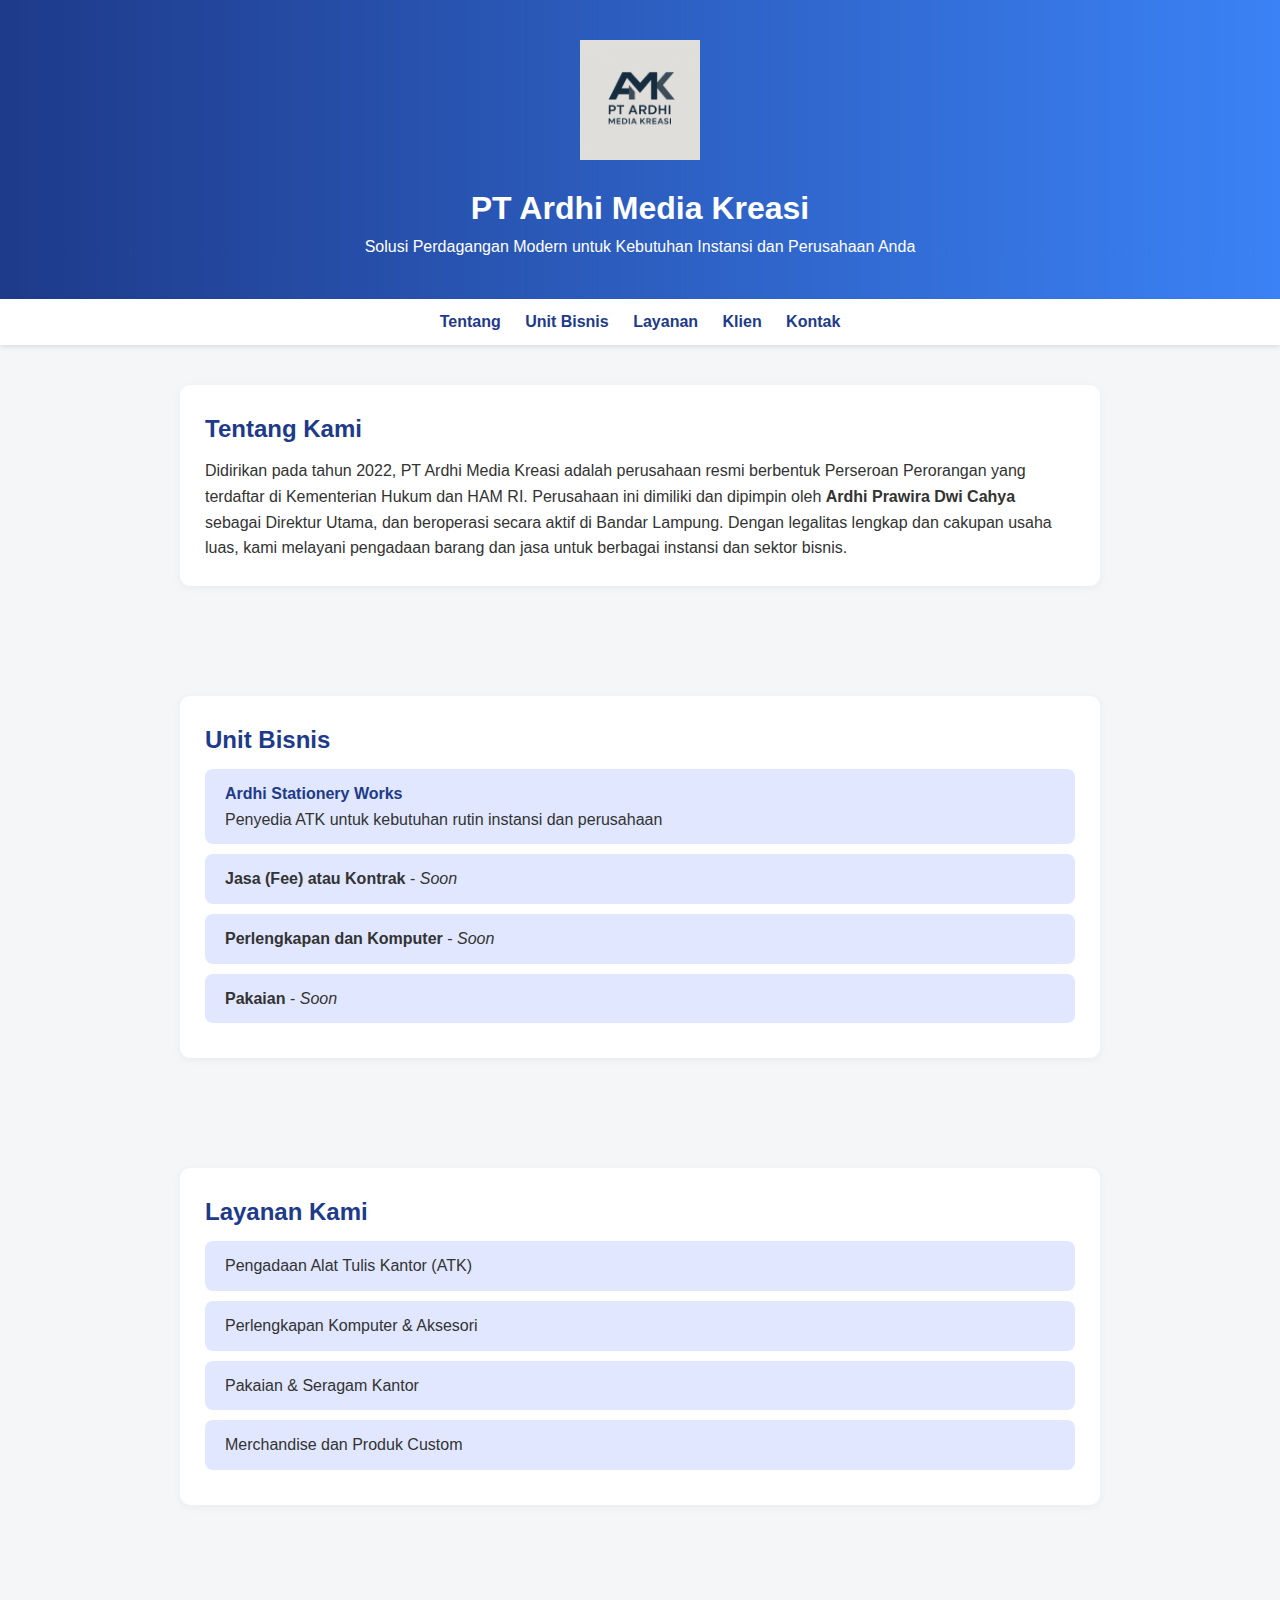
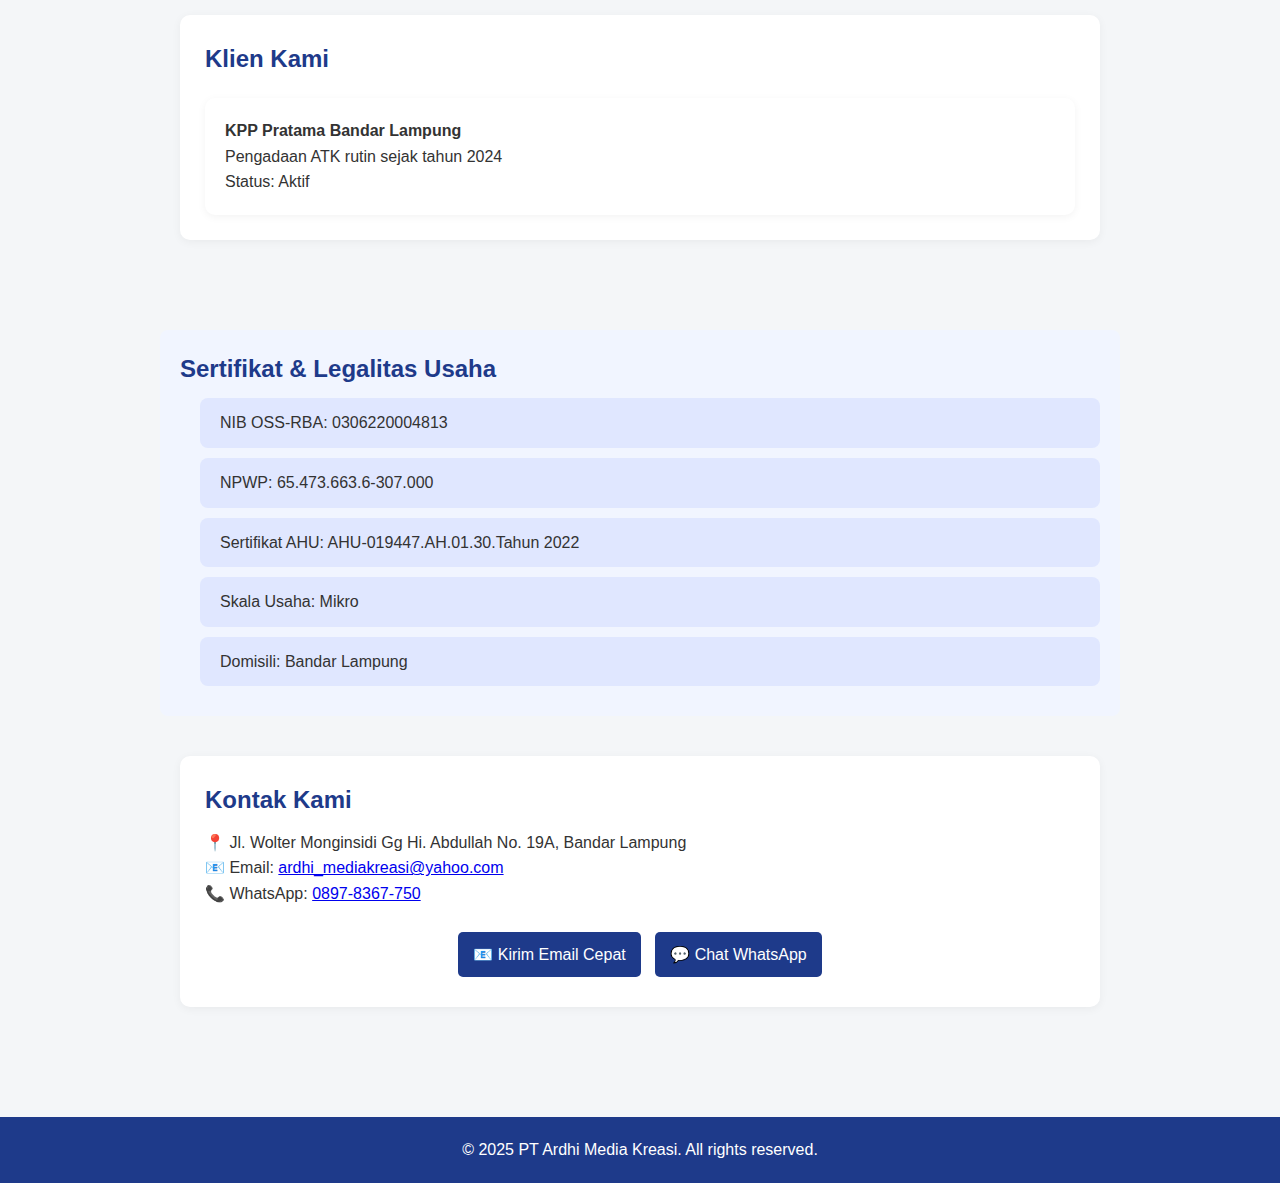
<file: index.html>
<!DOCTYPE html>
<html lang="id">
<head>
  <meta charset="UTF-8">
  <meta name="viewport" content="width=device-width, initial-scale=1.0">
  <title>PT Ardhi Media Kreasi</title>
  <style>
    * {margin: 0; padding: 0; box-sizing: border-box; font-family: 'Segoe UI', sans-serif;}
    body {background: #f4f6f8; color: #333; line-height: 1.6;}
    header {background: linear-gradient(90deg, #1e3a8a, #3b82f6); color: white; padding: 40px 20px; text-align: center;}
    header img {max-width: 120px; margin-bottom: 15px;}
    nav {background: #fff; padding: 10px 20px; text-align: center; box-shadow: 0 2px 5px rgba(0,0,0,0.1);}
    nav a {margin: 0 10px; color: #1e3a8a; text-decoration: none; font-weight: 600;}
    section {padding: 40px 20px; max-width: 960px; margin: auto;}
    h2 {color: #1e3a8a; margin-bottom: 10px;}
    ul {list-style: none; padding-left: 0;}
    ul li {background: #e0e7ff; padding: 12px 20px; border-radius: 8px; margin-bottom: 10px; transition: all 0.3s ease;}
    ul li:hover {background: #c7d2fe;}
    ul li a {text-decoration: none; color: #1e3a8a; font-weight: bold;}
    .card {background: #fff; padding: 25px; border-radius: 10px; box-shadow: 0 2px 10px rgba(0,0,0,0.05); margin-bottom: 30px;}
    .quick-contact {text-align: center; margin-top: 20px;}
    .quick-contact a {background: #1e3a8a; color: #fff; padding: 10px 15px; margin: 5px; display: inline-block; border-radius: 5px; text-decoration: none;}
    .quick-contact a:hover {background: #3749a1;}
    .client-box {background: #fff; padding: 20px; border-radius: 10px; box-shadow: 0 2px 8px rgba(0,0,0,0.05); margin-top: 20px;}
    .certificates {background: #f1f5ff; padding: 20px; border-radius: 8px; margin-top: 20px;}
    .certificates ul {padding-left: 20px;}
    footer {background: #1e3a8a; color: white; text-align: center; padding: 20px; margin-top: 40px;}
  </style>
</head>
<body>
<header>
  <img src="logo.png" alt="Logo PT Ardhi Media Kreasi">
  <h1>PT Ardhi Media Kreasi</h1>
  <p>Solusi Perdagangan Modern untuk Kebutuhan Instansi dan Perusahaan Anda</p>
</header>

<nav>
  <a href="#tentang">Tentang</a>
  <a href="#unit">Unit Bisnis</a>
  <a href="#layanan">Layanan</a>
  <a href="#klien">Klien</a>
  <a href="#kontak">Kontak</a>
</nav>

<section id="tentang">
  <div class="card">
    <h2>Tentang Kami</h2>
    <p>Didirikan pada tahun 2022, PT Ardhi Media Kreasi adalah perusahaan resmi berbentuk Perseroan Perorangan yang terdaftar di Kementerian Hukum dan HAM RI. Perusahaan ini dimiliki dan dipimpin oleh <strong>Ardhi Prawira Dwi Cahya</strong> sebagai Direktur Utama, dan beroperasi secara aktif di Bandar Lampung. Dengan legalitas lengkap dan cakupan usaha luas, kami melayani pengadaan barang dan jasa untuk berbagai instansi dan sektor bisnis.</p>
  </div>
</section>

<section id="unit">
  <div class="card">
    <h2>Unit Bisnis</h2>
    <ul>
      <li><a href="stationery.html">Ardhi Stationery Works</a><br/>Penyedia ATK untuk kebutuhan rutin instansi dan perusahaan</li>
      <li><strong>Jasa (Fee) atau Kontrak</strong> - <em>Soon</em></li>
      <li><strong>Perlengkapan dan Komputer</strong> - <em>Soon</em></li>
      <li><strong>Pakaian</strong> - <em>Soon</em></li>
    </ul>
  </div>
</section>

<section id="layanan">
  <div class="card">
    <h2>Layanan Kami</h2>
    <ul>
      <li>Pengadaan Alat Tulis Kantor (ATK)</li>
      <li>Perlengkapan Komputer & Aksesori</li>
      <li>Pakaian & Seragam Kantor</li>
      <li>Merchandise dan Produk Custom</li>
    </ul>
  </div>
</section>

<section id="klien">
  <div class="card">
    <h2>Klien Kami</h2>
    <div class="client-box">
      <strong>KPP Pratama Bandar Lampung</strong><br/>
      Pengadaan ATK rutin sejak tahun 2024<br/>
      Status: Aktif
    </div>
  </div>
</section>

<section class="certificates">
  <h2>Sertifikat & Legalitas Usaha</h2>
  <ul>
    <li>NIB OSS-RBA: 0306220004813</li>
    <li>NPWP: 65.473.663.6-307.000</li>
    <li>Sertifikat AHU: AHU-019447.AH.01.30.Tahun 2022</li>
    <li>Skala Usaha: Mikro</li>
    <li>Domisili: Bandar Lampung</li>
  </ul>
</section>

<section id="kontak">
  <div class="card">
    <h2>Kontak Kami</h2>
    <p>📍 Jl. Wolter Monginsidi Gg Hi. Abdullah No. 19A, Bandar Lampung</p>
    <p>📧 Email: <a href="mailto:ardhi_mediakreasi@yahoo.com">ardhi_mediakreasi@yahoo.com</a></p>
    <p>📞 WhatsApp: <a href="https://wa.me/628978367750" target="_blank">0897-8367-750</a></p>
    <div class="quick-contact">
      <a href="mailto:ardhi_mediakreasi@yahoo.com">📧 Kirim Email Cepat</a>
      <a href="https://wa.me/628978367750" target="_blank">💬 Chat WhatsApp</a>
    </div>
  </div>
</section>

<footer>
  <p>&copy; 2025 PT Ardhi Media Kreasi. All rights reserved.</p>
</footer>

</body>
</html>
</file>
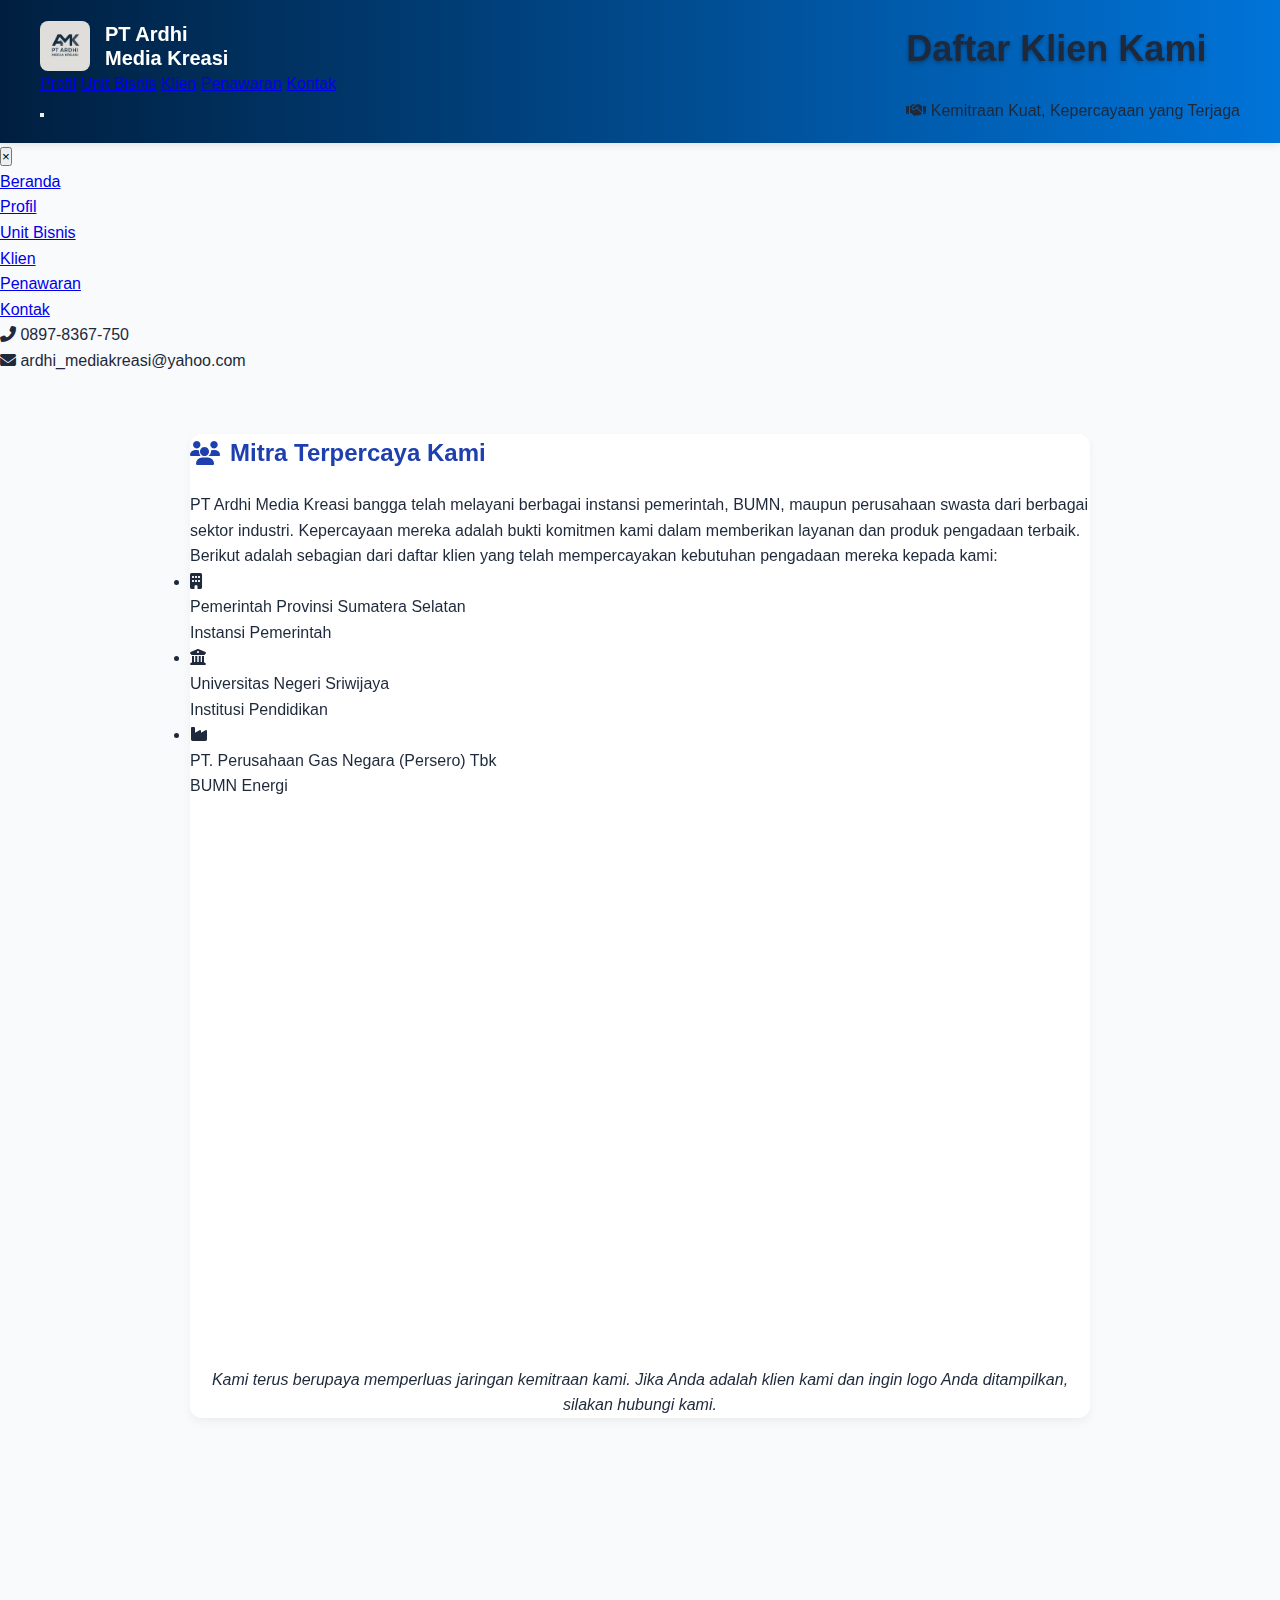
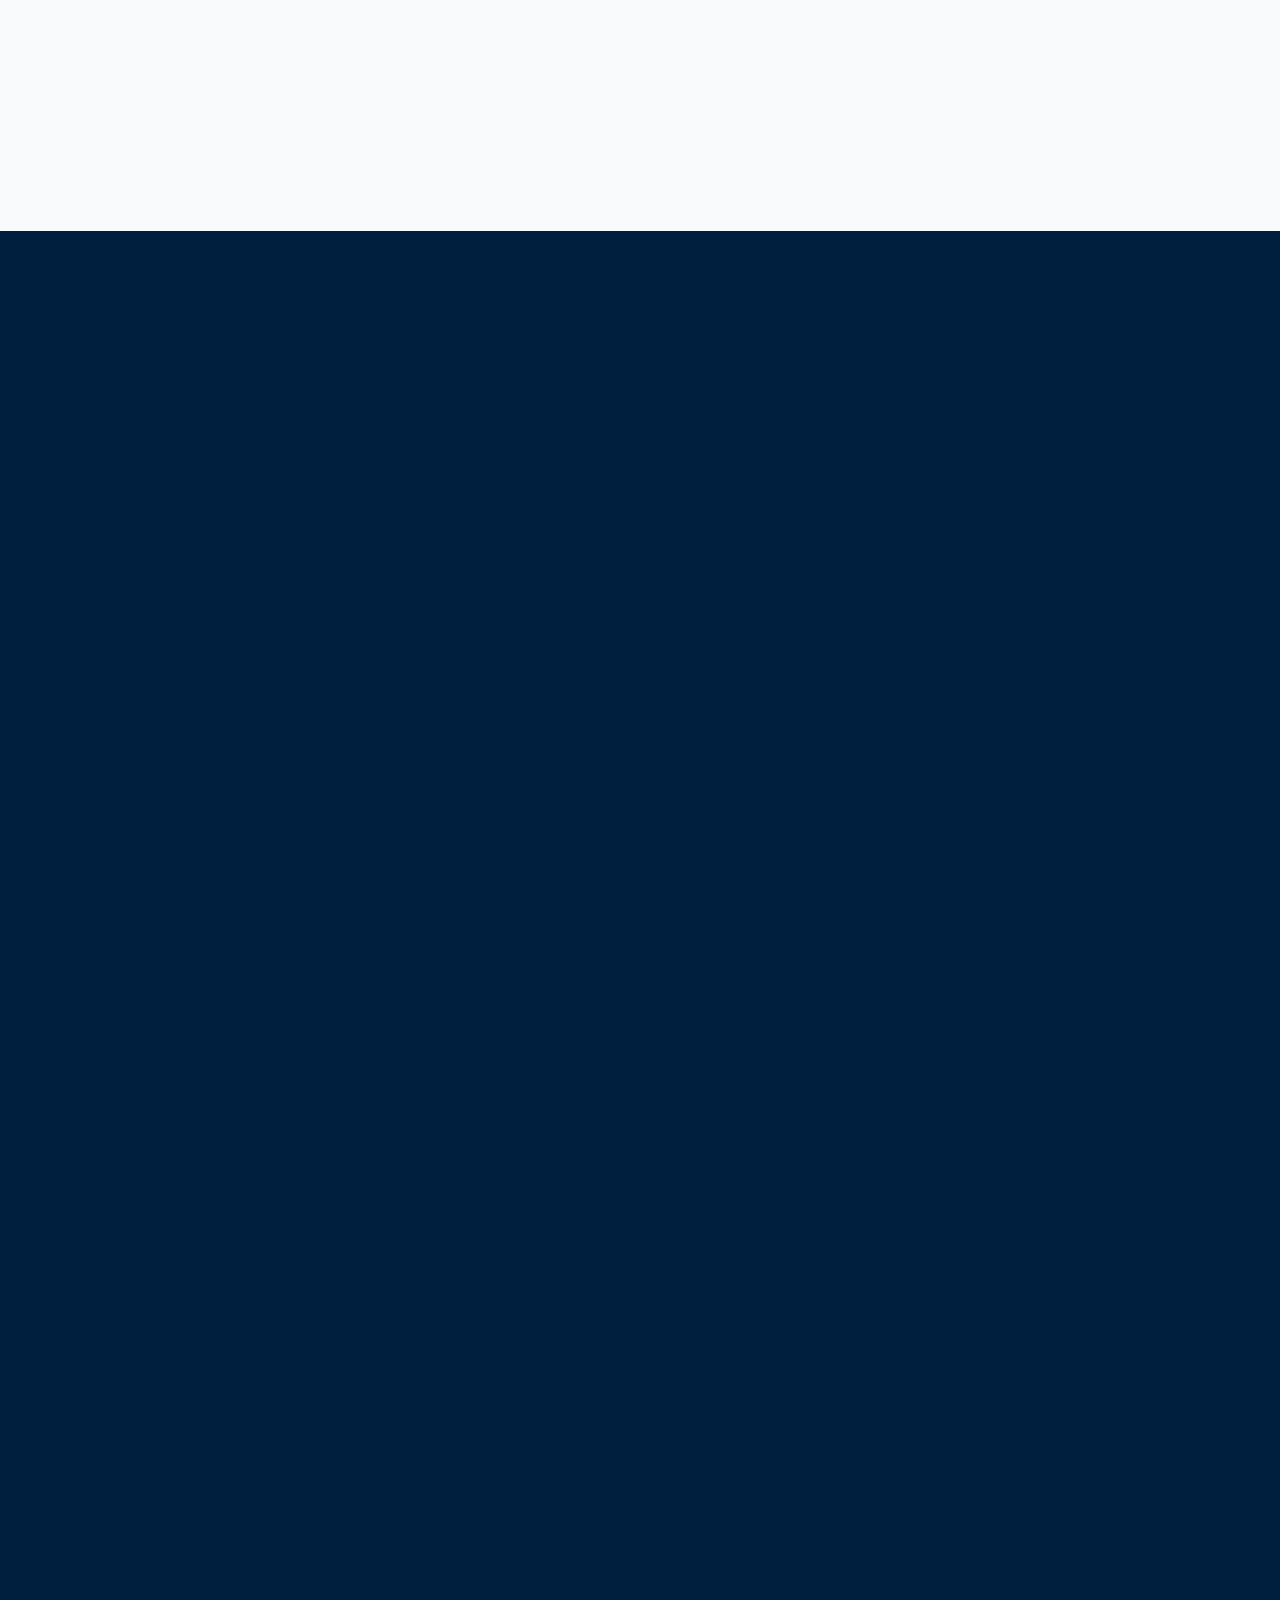
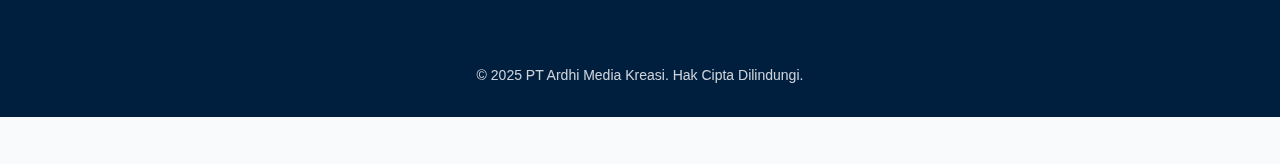
<file: klien.html>
<!DOCTYPE html>
<html lang="id">
<head>
    <meta charset="UTF-8">
    <meta name="viewport" content="width=device-width, initial-scale=1.0">
    <title>Daftar Klien - PT Ardhi Media Kreasi</title>
    <link rel="stylesheet" href="https://cdnjs.cloudflare.com/ajax/libs/font-awesome/6.5.0/css/all.min.css" crossorigin="anonymous" referrerpolicy="no-referrer" />
    <link rel="stylesheet" href="https://unpkg.com/aos@2.3.1/dist/aos.css" />
    <link rel="stylesheet" href="https://cdnjs.cloudflare.com/ajax/libs/animate.css/4.1.1/animate.min.css"/>
    <link rel="stylesheet" href="style.css">
</head>
<body>
    <header id="main-header">
        <div class="header-top">
            <a href="index.html" class="logo">
                <img src="logo.png" alt="Logo PT Ardhi Media Kreasi">
                <div class="logo-text">PT Ardhi<br>Media Kreasi</div>
            </a>
            <nav class="desktop-nav">
                <a href="profil.html">Profil</a>
                <a href="unit-bisnis.html">Unit Bisnis</a>
                <a href="klien.html" class="active">Klien</a>
                <a href="penawaran.html">Penawaran</a>
                <a href="kontak.html">Kontak</a>
            </nav>
            <button class="hamburger-toggle" aria-label="Toggle Navigation Menu">
                <span class="bar"></span>
                <span class="bar"></span>
                <span class="bar"></span>
            </button>
        </div>
        
        <div class="hero-content-in-header" data-aos="fade-in">
            <h1 class="animate__animated animate__fadeInDown">Daftar Klien Kami</h1>
            <p class="animate__animated animate__fadeInUp animate__delay-1s">
                <i class="fas fa-handshake hero-icon animate__animated animate__pulse animate__infinite"></i> Kemitraan Kuat, Kepercayaan yang Terjaga
            </p>
        </div>
    </header>

    <nav id="mobile-nav-overlay">
        <button class="close-btn" aria-label="Close Navigation Menu">×</button>
        <ul class="mobile-nav-links">
            <li><a href="index.html">Beranda</a></li>
            <li><a href="profil.html">Profil</a></li>
            <li><a href="unit-bisnis.html">Unit Bisnis</a></li>
            <li><a href="klien.html" class="active">Klien</a></li>
            <li><a href="penawaran.html">Penawaran</a></li>
            <li><a href="kontak.html">Kontak</a></li>
        </ul>
        <div class="mobile-nav-info">
            <p><i class="fas fa-phone-alt"></i> 0897-8367-750</p>
            <p><i class="fas fa-envelope"></i> ardhi_mediakreasi@yahoo.com</p>
        </div>
    </nav>

    <main>
        <section id="our-clients" class="section-padded">
            <div class="container">
                <article class="content-card" data-aos="fade-up">
                    <h2><i class="fas fa-users icon-accent"></i> Mitra Terpercaya Kami</h2>
                    <p>PT Ardhi Media Kreasi bangga telah melayani berbagai instansi pemerintah, BUMN, maupun perusahaan swasta dari berbagai sektor industri. Kepercayaan mereka adalah bukti komitmen kami dalam memberikan layanan dan produk pengadaan terbaik.</p>
                    <p>Berikut adalah sebagian dari daftar klien yang telah mempercayakan kebutuhan pengadaan mereka kepada kami:</p>

                    <ul class="client-logo-grid">
                        <li data-aos="zoom-in" data-aos-delay="100">
                            <i class="fas fa-building client-placeholder-icon"></i> 
                            <div class="client-name">Pemerintah Provinsi Sumatera Selatan</div>
                            <div class="client-type">Instansi Pemerintah</div>
                        </li>
                        <li data-aos="zoom-in" data-aos-delay="200">
                            <i class="fas fa-university client-placeholder-icon"></i>
                            <div class="client-name">Universitas Negeri Sriwijaya</div>
                            <div class="client-type">Institusi Pendidikan</div>
                        </li>
                        <li data-aos="zoom-in" data-aos-delay="300">
                            <i class="fas fa-industry client-placeholder-icon"></i>
                            <div class="client-name">PT. Perusahaan Gas Negara (Persero) Tbk</div>
                            <div class="client-type">BUMN Energi</div>
                        </li>
                        <li data-aos="zoom-in" data-aos-delay="400">
                            <i class="fas fa-hospital client-placeholder-icon"></i>
                            <div class="client-name">RSUP Dr. Mohammad Hoesin Palembang</div>
                            <div class="client-type">Fasilitas Kesehatan</div>
                        </li>
                        <li data-aos="zoom-in" data-aos-delay="500">
                            <i class="fas fa-city client-placeholder-icon"></i>
                            <div class="client-name">Pemerintah Kota Palembang</div>
                            <div class="client-type">Instansi Pemerintah</div>
                        </li>
                        <li data-aos="zoom-in" data-aos-delay="600">
                            <i class="fas fa-hard-hat client-placeholder-icon"></i>
                            <div class="client-name">PT. Waskita Karya (Persero) Tbk</div>
                            <div class="client-type">BUMN Konstruksi</div>
                        </li>
                        <li data-aos="zoom-in" data-aos-delay="700">
                            <i class="fas fa-shopping-bag client-placeholder-icon"></i>
                            <div class="client-name">PT. Ritel Modern Jaya</div>
                            <div class="client-type">Perusahaan Ritel</div>
                        </li>
                        <li data-aos="zoom-in" data-aos-delay="800">
                            <i class="fas fa-car client-placeholder-icon"></i>
                            <div class="client-name">Dealer Otomotif Maju Jaya</div>
                            <div class="client-type">Perusahaan Otomotif</div>
                        </li>
                        <li data-aos="zoom-in" data-aos-delay="900">
                            <i class="fas fa-building client-placeholder-icon"></i>
                            <div class="client-name">Dinas Pendidikan Provinsi Sumsel</div>
                            <div class="client-type">Instansi Pemerintah</div>
                        </li>
                         <li data-aos="zoom-in" data-aos-delay="1000">
                            <i class="fas fa-industry client-placeholder-icon"></i>
                            <div class="client-name">PT. Pupuk Sriwidjaja Palembang</div>
                            <div class="client-type">BUMN Manufaktur</div>
                        </li>
                    </ul>
                    <p style="margin-top: 30px; text-align: center; font-style: italic; color: var(--text-dark);">
                        Kami terus berupaya memperluas jaringan kemitraan kami. Jika Anda adalah klien kami dan ingin logo Anda ditampilkan, silakan hubungi kami.
                    </p>
                </article>
            </div>
        </section>

        <section id="partner-with-us" class="section-padded section-cta">
            <div class="container" data-aos="fade-up">
                <h2>Mari Bermitra dengan PT Ardhi Media Kreasi!</h2>
                <p>Jadilah bagian dari jaringan klien kami yang puas. Kami siap mendukung kebutuhan pengadaan barang dan jasa Anda.</p>
                <div class="cta-buttons">
                    <a href="penawaran.html" class="button button-white-fill">Ajukan Penawaran Sekarang <i class="fas fa-file-invoice-dollar"></i></a>
                    <a href="kontak.html" class="button button-white-outline">Hubungi Kami <i class="fas fa-phone-alt"></i></a>
                </div>
            </div>
        </section>
    </main>

    <footer>
        <div class="container">
            <div class="footer-grid">
                <div class="footer-about" data-aos="fade-up">
                    <div class="footer-logo">
                        <img src="logo.png" alt="Logo PT Ardhi Media Kreasi">
                        <span>PT Ardhi Media Kreasi</span>
                    </div>
                    <p>Mitra terpercaya Anda dalam pengadaan barang dan jasa berkualitas untuk instansi dan perusahaan.</p>
                </div>
               <div class="footer-links" data-aos="fade-up" data-aos-delay="100">
    <h3>Navigasi</h3>
    <ul>
        <li><a href="profil.html">Profil Perusahaan</a></li>
        <li><a href="unit-bisnis.html">Unit Bisnis</a></li>
        <li><a href="klien.html">Daftar Klien</a></li>
        <li><a href="penawaran.html">Ajukan Penawaran</a></li>
        <li><a href="kontak.html">Kontak Kami</a></li>
        <li><a href="privacy-policy.html">Kebijakan Privasi</a></li>
    </ul>
</div>
                <div class="footer-contact" data-aos="fade-up" data-aos-delay="200">
    <h3>Kontak Kami</h3>
    <p><i class="fas fa-map-marker-alt"></i> JI Wolter Monginsidi Gg Hi. Abdullah No 19A, Pengajaran, Telukbetung Utara, Bandar Lampung</p>
    <p><i class="fas fa-phone-alt"></i> <a href="tel:+628978367750">0897-8367-750</a></p>
    <p><i class="fas fa-envelope"></i> <a href="mailto:ardhi_mediakreasi@yahoo.com">ardhi_mediakreasi@yahoo.com</a></p>
</div>
<div class="footer-social" data-aos="fade-up" data-aos-delay="300">
                    <h3>Ikuti Kami</h3>
                    <div class="social-icons">
                        <a href="#" aria-label="Facebook"><i class="fab fa-facebook-f"></i></a>
                        <a href="#" aria-label="Instagram"><i class="fab fa-instagram"></i></a>
                        <a href="#" aria-label="LinkedIn"><i class="fab fa-linkedin-in"></i></a>
                    </div>
                </div>
            </div>
            <div class="footer-bottom">
                <p class="copyright">© 2025 PT Ardhi Media Kreasi. Hak Cipta Dilindungi.</p>
            </div>
        </div>
    </footer>

    <button id="scroll-top-btn" title="Kembali ke atas">
        <i class="fas fa-arrow-up"></i>
    </button>

    <script src="https://unpkg.com/aos@2.3.1/dist/aos.js"></script>
    <script src="script.js"></script>
</body>
</html>
</file>
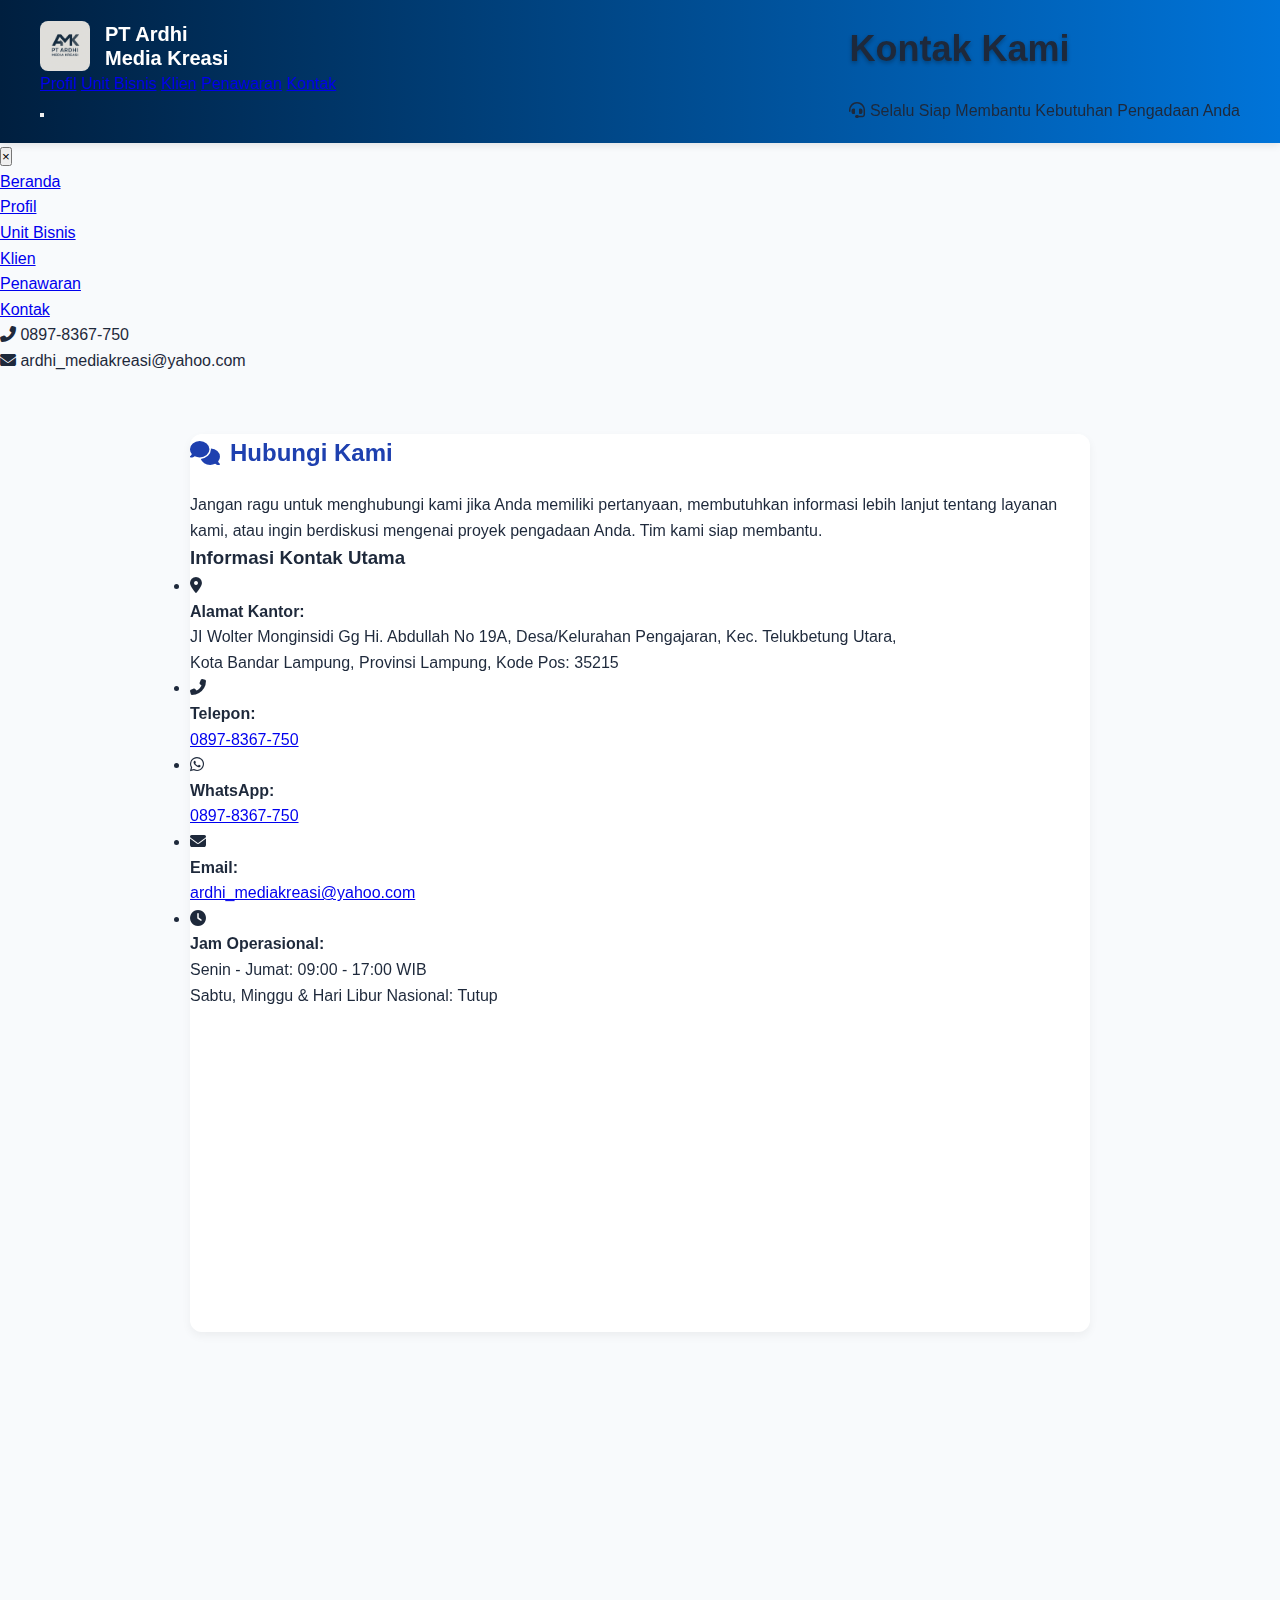
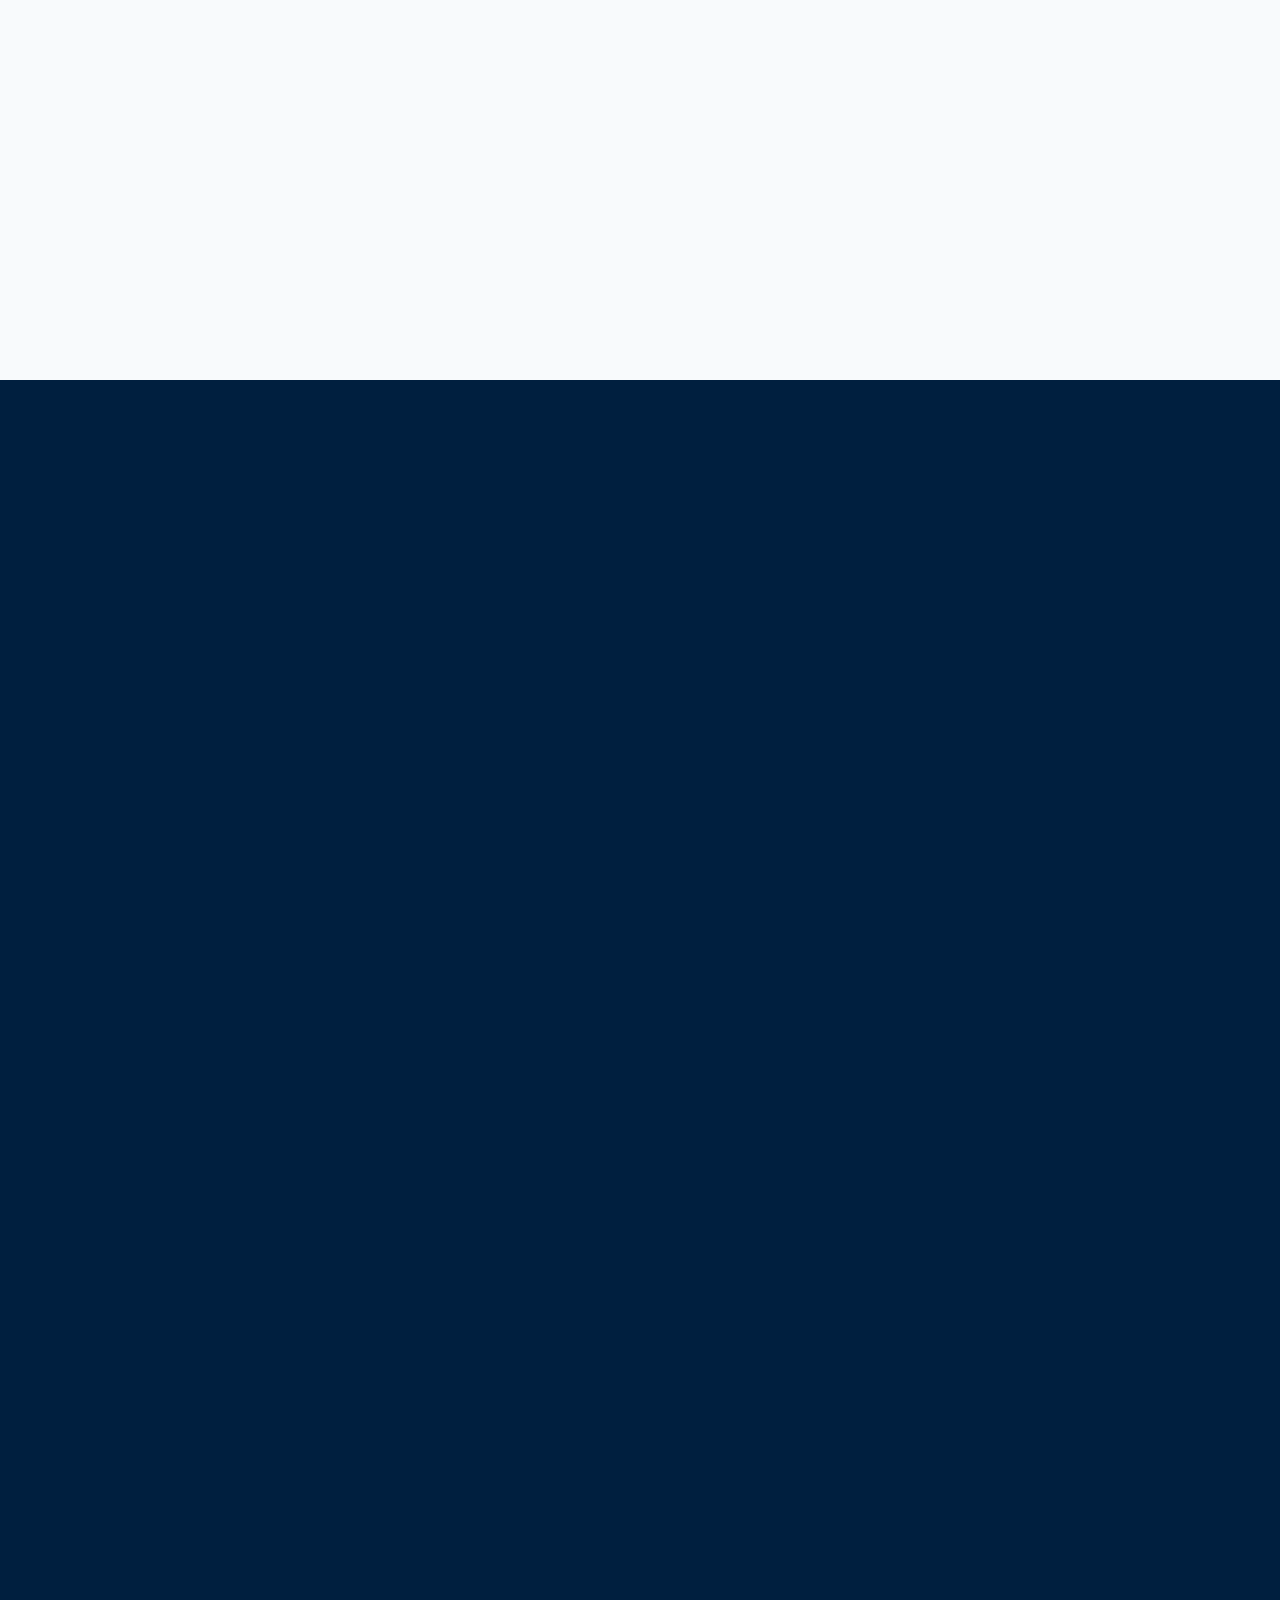
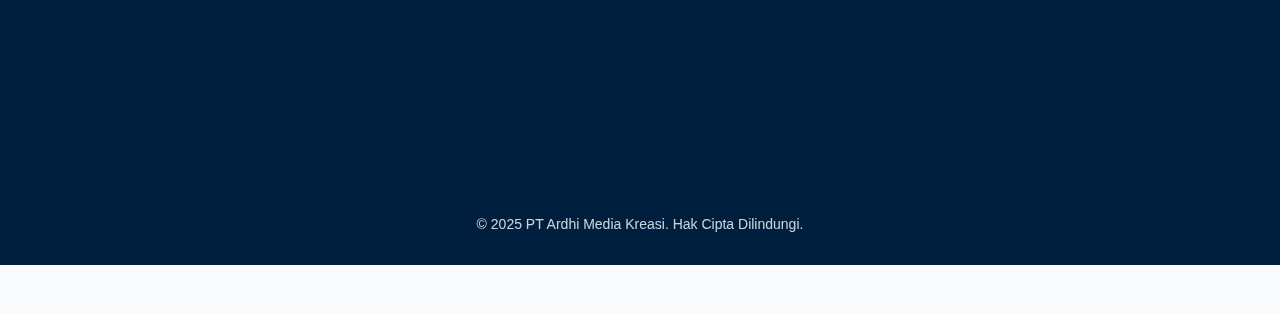
<file: kontak.html>
<!DOCTYPE html>
<html lang="id">
<head>
    <meta charset="UTF-8">
    <meta name="viewport" content="width=device-width, initial-scale=1.0">
    <title>Kontak Kami - PT Ardhi Media Kreasi</title>
    <link rel="stylesheet" href="https://cdnjs.cloudflare.com/ajax/libs/font-awesome/6.5.0/css/all.min.css" crossorigin="anonymous" referrerpolicy="no-referrer" />
    <link rel="stylesheet" href="https://unpkg.com/aos@2.3.1/dist/aos.css" />
    <link rel="stylesheet" href="https://cdnjs.cloudflare.com/ajax/libs/animate.css/4.1.1/animate.min.css"/>
    <link rel="stylesheet" href="style.css">
</head>
<body>
    <header id="main-header">
        <div class="header-top">
            <a href="index.html" class="logo">
                <img src="logo.png" alt="Logo PT Ardhi Media Kreasi">
                <div class="logo-text">PT Ardhi<br>Media Kreasi</div>
            </a>
            <nav class="desktop-nav">
                <a href="profil.html">Profil</a>
                <a href="unit-bisnis.html">Unit Bisnis</a>
                <a href="klien.html">Klien</a>
                <a href="penawaran.html">Penawaran</a>
                <a href="kontak.html" class="active">Kontak</a>
            </nav>
            <button class="hamburger-toggle" aria-label="Toggle Navigation Menu">
                <span class="bar"></span>
                <span class="bar"></span>
                <span class="bar"></span>
            </button>
        </div>
        
        <div class="hero-content-in-header" data-aos="fade-in">
            <h1 class="animate__animated animate__fadeInDown">Kontak Kami</h1>
            <p class="animate__animated animate__fadeInUp animate__delay-1s">
                <i class="fas fa-headset hero-icon animate__animated animate__pulse animate__infinite"></i> Selalu Siap Membantu Kebutuhan Pengadaan Anda
            </p>
        </div>
    </header>

    <nav id="mobile-nav-overlay">
        <button class="close-btn" aria-label="Close Navigation Menu">×</button>
        <ul class="mobile-nav-links">
            <li><a href="index.html">Beranda</a></li>
            <li><a href="profil.html">Profil</a></li>
            <li><a href="unit-bisnis.html">Unit Bisnis</a></li>
            <li><a href="klien.html">Klien</a></li>
            <li><a href="penawaran.html">Penawaran</a></li>
            <li><a href="kontak.html" class="active">Kontak</a></li>
        </ul>
        <div class="mobile-nav-info">
            <p><i class="fas fa-phone-alt"></i> 0897-8367-750</p>
            <p><i class="fas fa-envelope"></i> ardhi_mediakreasi@yahoo.com</p>
        </div>
    </nav>

    <main>
        <section id="contact-us" class="section-padded">
            <div class="container">
                <article class="content-card" data-aos="fade-up">
                    <h2><i class="fas fa-comments icon-accent"></i> Hubungi Kami</h2>
                    <p>Jangan ragu untuk menghubungi kami jika Anda memiliki pertanyaan, membutuhkan informasi lebih lanjut tentang layanan kami, atau ingin berdiskusi mengenai proyek pengadaan Anda. Tim kami siap membantu.</p>

                    <div class="contact-grid">
                        <div class="contact-info" data-aos="fade-up" data-aos-delay="100">
                            <h3>Informasi Kontak Utama</h3>
                            <ul class="contact-info-list">
                                <li>
                                    <i class="fas fa-map-marker-alt contact-icon"></i>
                                    <div>
                                        <strong>Alamat Kantor:</strong><br>
                                        JI Wolter Monginsidi Gg Hi. Abdullah No 19A, Desa/Kelurahan Pengajaran, Kec. Telukbetung Utara,<br>
                                        Kota Bandar Lampung, Provinsi Lampung, Kode Pos: 35215
                                    </div>
                                </li>
                                <li>
                                    <i class="fas fa-phone-alt contact-icon"></i>
                                    <div>
                                        <strong>Telepon:</strong><br>
                                        <a href="tel:+628978367750">0897-8367-750</a>
                                    </div>
                                </li>
                                <li>
                                    <i class="fab fa-whatsapp contact-icon"></i>
                                    <div>
                                        <strong>WhatsApp:</strong><br>
                                        <a href="https://wa.me/628978367750" target="_blank">0897-8367-750</a>
                                    </div>
                                </li>
                                <li>
                                    <i class="fas fa-envelope contact-icon"></i>
                                    <div>
                                        <strong>Email:</strong><br>
                                        <a href="mailto:ardhi_mediakreasi@yahoo.com">ardhi_mediakreasi@yahoo.com</a>
                                    </div>
                                </li>
                                <li>
                                    <i class="fas fa-clock contact-icon"></i>
                                    <div>
                                        <strong>Jam Operasional:</strong><br>
                                        Senin - Jumat: 09:00 - 17:00 WIB<br>
                                        Sabtu, Minggu & Hari Libur Nasional: Tutup
                                    </div>
                                </li>
                            </ul>
                        </div>
                        <div class="contact-form" data-aos="fade-up" data-aos-delay="200">
                            <h3>Kirim Pesan Langsung</h3>
                            <p class="form-description">Gunakan formulir ini untuk mengirimkan pesan atau pertanyaan cepat kepada kami. Kami akan merespon secepatnya.</p>
                            <form action="https://formspree.io/f/YOUR_FORMSPREE_CODE" method="POST">
                                <div class="form-group">
                                    <label for="name">Nama Lengkap <span class="required">*</span></label>
                                    <input type="text" id="name" name="name" required placeholder="Nama Anda">
                                </div>
                                <div class="form-group">
                                    <label for="email-contact">Email <span class="required">*</span></label>
                                    <input type="email" id="email-contact" name="email" required placeholder="Email Anda">
                                </div>
                                <div class="form-group">
                                    <label for="subject">Subjek</label>
                                    <input type="text" id="subject" name="subject" placeholder="Contoh: Pertanyaan Umum / Permintaan Informasi">
                                </div>
                                <div class="form-group">
                                    <label for="message">Pesan Anda <span class="required">*</span></label>
                                    <textarea id="message" name="message" rows="6" required placeholder="Tuliskan pesan Anda di sini..."></textarea>
                                </div>
                                <button type="submit" class="button button-submit">Kirim Pesan <i class="fas fa-paper-plane"></i></button>
                            </form>
                            <p style="margin-top: 20px; font-size: 0.9em; color: #666; text-align: center;">
                                *Formulir ini menggunakan layanan Formspree untuk pengiriman email. Anda perlu mengganti `YOUR_FORMSPREE_CODE` dengan kode Anda.
                            </p>
                        </div>
                    </div>
                </article>

                <div class="map-container" data-aos="fade-up" data-aos-delay="300">
                    <h3><i class="fas fa-map-marked-alt icon-accent"></i> Lokasi Kami</h3>
                    <iframe src="http://googleusercontent.com/maps/embed?pb=!1m18!1m12!1m3!1d3972.162795893348!2d105.26781227447833!3d-5.39055805370632!2m3!1f0!2f0!3f0!3m2!1i1024!2i768!4f13.1!3m3!1m2!1s0x2e40db4233e79391%3A0xed453d7f022e3792!2sJl.%20Wolter%20Monginsidi%20Gg.%20Hi.%20Abdullah%20No.19A%2C%20Pengajaran%2C%20Kec.%20Tj.%20Karang%20Tim.%2C%20Kota%20Bandar%20Lampung%2C%20Lampung%2035215%2C%20Indonesia!5e0!3m2!1sen!2sid!4v1701000000000!5m2!1sen!2sid"
                            width="600" height="450" style="border:0;" allowfullscreen="" loading="lazy" referrerpolicy="no-referrer-when-downgrade"></iframe>
                    <p style="margin-top: 15px; text-align: center; font-style: italic; color: var(--text-dark);">
                        Kunjungi kantor kami pada jam operasional.
                    </p>
                </div>
            </div>
        </section>
    </main>

    <footer>
        <div class="container">
            <div class="footer-grid">
                <div class="footer-about" data-aos="fade-up">
                    <div class="footer-logo">
                        <img src="logo.png" alt="Logo PT Ardhi Media Kreasi">
                        <span>PT Ardhi Media Kreasi</span>
                    </div>
                    <p>Mitra terpercaya Anda dalam pengadaan barang dan jasa berkualitas untuk instansi dan perusahaan.</p>
                </div>
                <div class="footer-links" data-aos="fade-up" data-aos-delay=<div class="footer-links" data-aos="fade-up" data-aos-delay="100">
    <h3>Navigasi</h3>
    <ul>
        <li><a href="profil.html">Profil Perusahaan</a></li>
        <li><a href="unit-bisnis.html">Unit Bisnis</a></li>
        <li><a href="klien.html">Daftar Klien</a></li>
        <li><a href="penawaran.html">Ajukan Penawaran</a></li>
        <li><a href="kontak.html">Kontak Kami</a></li>
        <li><a href="privacy-policy.html">Kebijakan Privasi</a></li>
    </ul>
</div>
                <div class="footer-contact" data-aos="fade-up" data-aos-delay="200">
    <h3>Kontak Kami</h3>
    <p><i class="fas fa-map-marker-alt"></i> JI Wolter Monginsidi Gg Hi. Abdullah No 19A, Pengajaran, Telukbetung Utara, Bandar Lampung</p>
    <p><i class="fas fa-phone-alt"></i> <a href="tel:+628978367750">0897-8367-750</a></p>
    <p><i class="fas fa-envelope"></i> <a href="mailto:ardhi_mediakreasi@yahoo.com">ardhi_mediakreasi@yahoo.com</a></p>
</div>
<div class="footer-social" data-aos="fade-up" data-aos-delay="300">
                    <h3>Ikuti Kami</h3>
                    <div class="social-icons">
                        <a href="#" aria-label="Facebook"><i class="fab fa-facebook-f"></i></a>
                        <a href="#" aria-label="Instagram"><i class="fab fa-instagram"></i></a>
                        <a href="#" aria-label="LinkedIn"><i class="fab fa-linkedin-in"></i></a>
                    </div>
                </div>
            </div>
            <div class="footer-bottom">
                <p class="copyright">© 2025 PT Ardhi Media Kreasi. Hak Cipta Dilindungi.</p>
            </div>
        </div>
    </footer>

    <button id="scroll-top-btn" title="Kembali ke atas">
        <i class="fas fa-arrow-up"></i>
    </button>

    <script src="https://unpkg.com/aos@2.3.1/dist/aos.js"></script>
    <script src="script.js"></script>
</body>
</html>
</file>
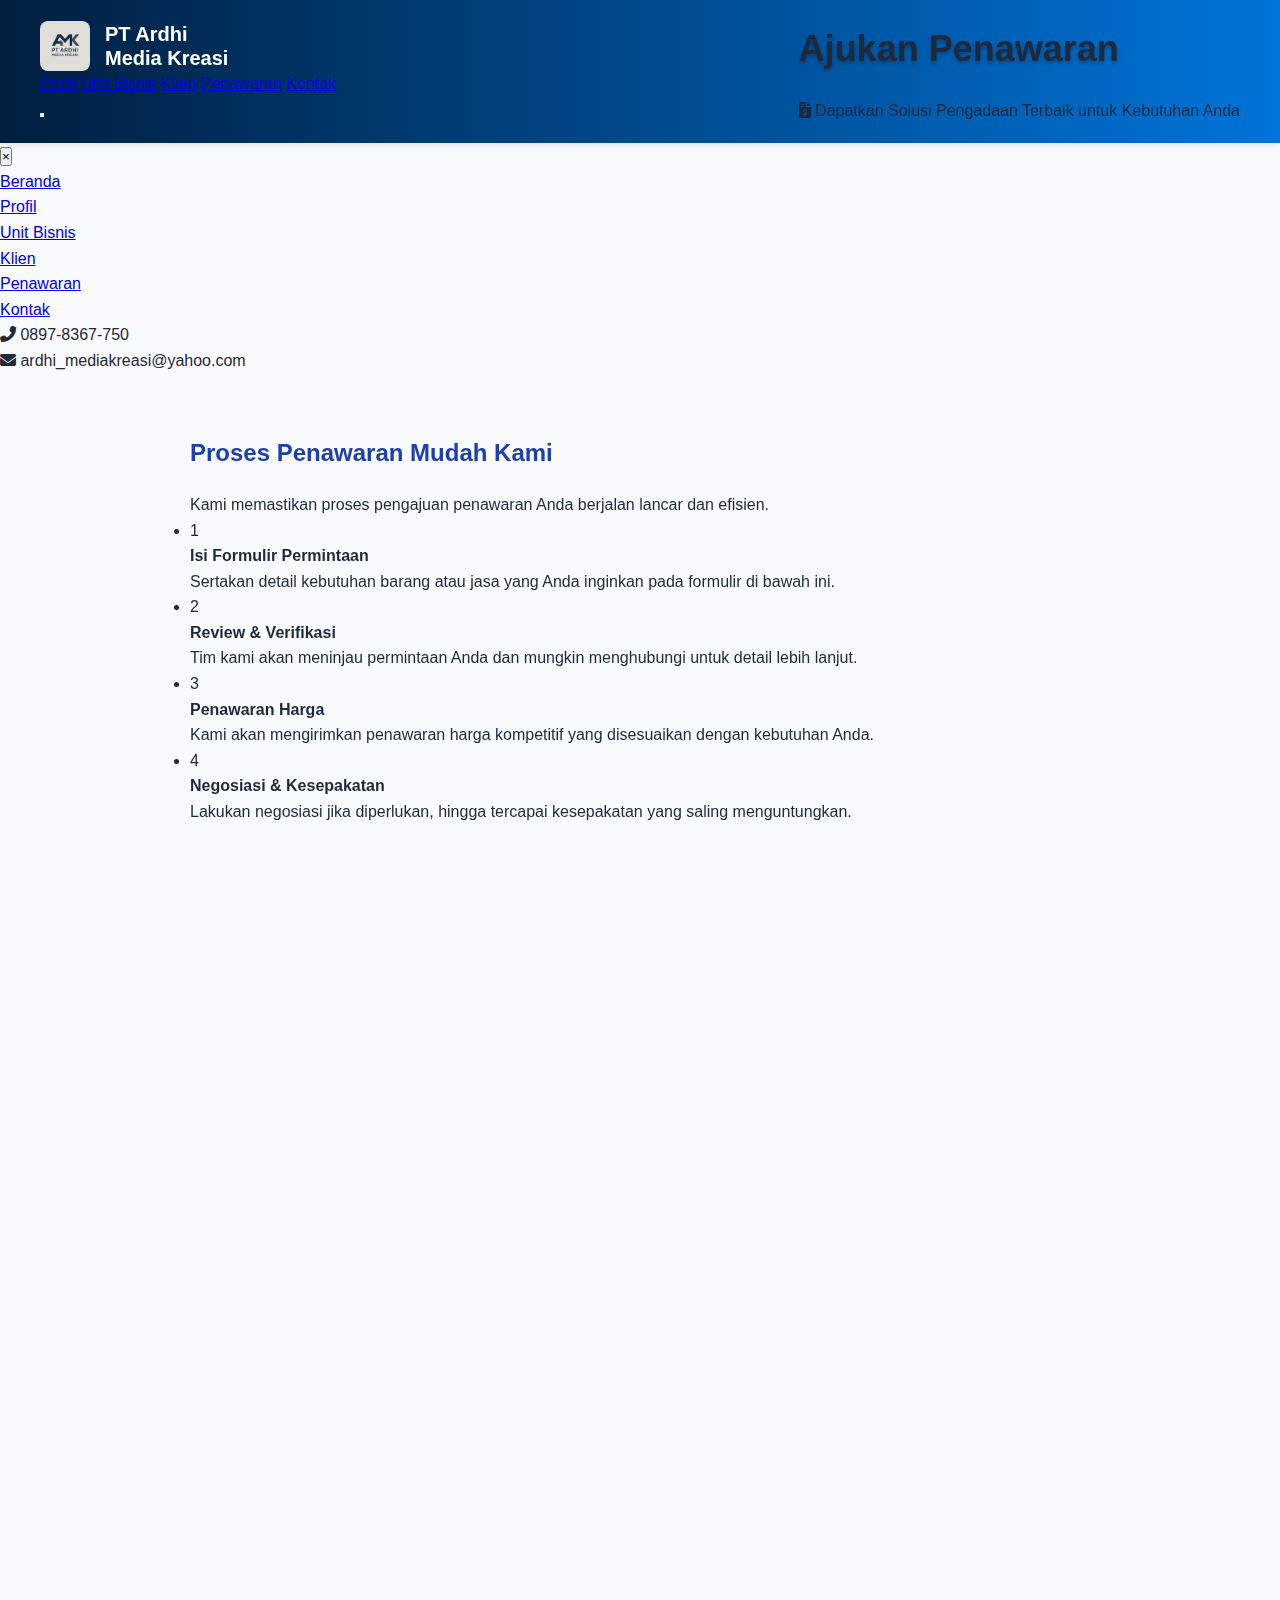
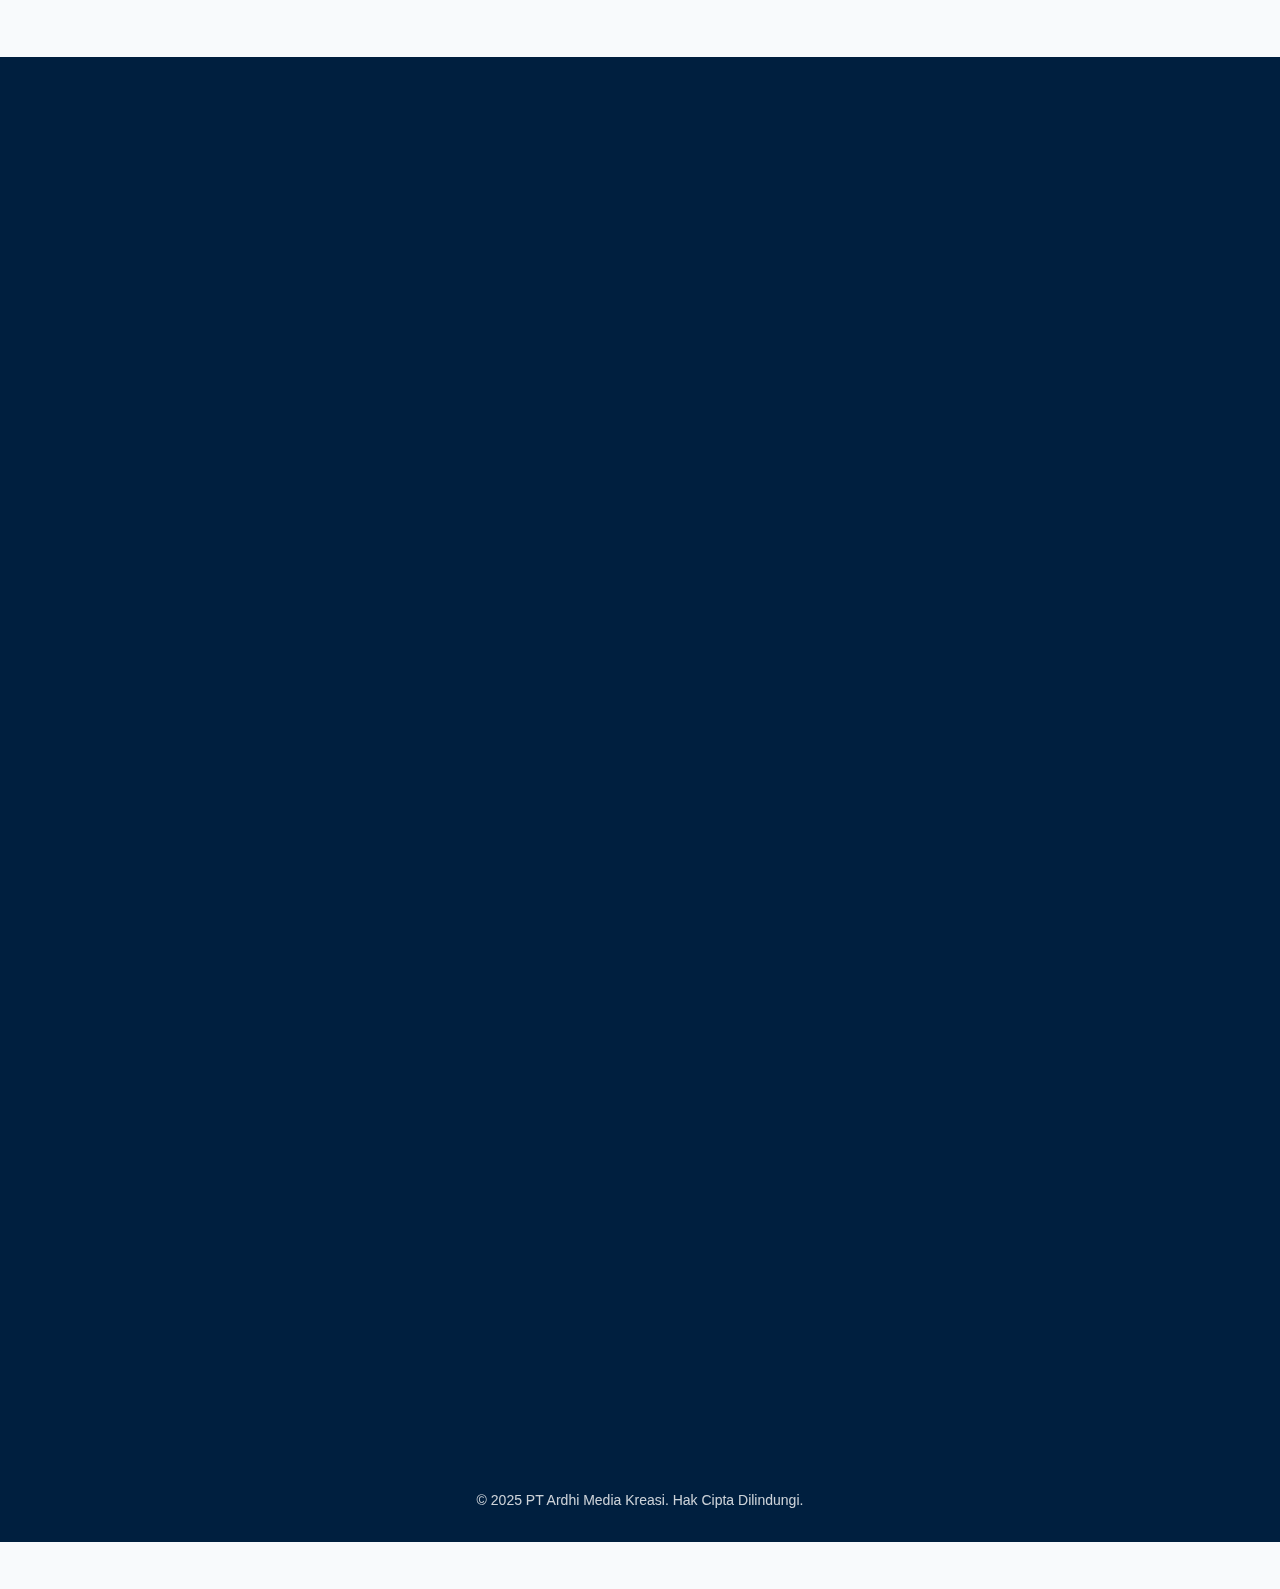
<file: penawaran.html>
<!DOCTYPE html>
<html lang="id">
<head>
    <meta charset="UTF-8">
    <meta name="viewport" content="width=device-width, initial-scale=1.0">
    <title>Ajukan Penawaran - PT Ardhi Media Kreasi</title>
    <link rel="stylesheet" href="https://cdnjs.cloudflare.com/ajax/libs/font-awesome/6.5.0/css/all.min.css" crossorigin="anonymous" referrerpolicy="no-referrer" />
    <link rel="stylesheet" href="https://unpkg.com/aos@2.3.1/dist/aos.css" />
    <link rel="stylesheet" href="https://cdnjs.cloudflare.com/ajax/libs/animate.css/4.1.1/animate.min.css"/>
    <link rel="stylesheet" href="style.css">
</head>
<body>
    <header id="main-header">
        <div class="header-top">
            <a href="index.html" class="logo">
                <img src="logo.png" alt="Logo PT Ardhi Media Kreasi">
                <div class="logo-text">PT Ardhi<br>Media Kreasi</div>
            </a>
            <nav class="desktop-nav">
                <a href="profil.html">Profil</a>
                <a href="unit-bisnis.html">Unit Bisnis</a>
                <a href="klien.html">Klien</a>
                <a href="penawaran.html" class="active">Penawaran</a>
                <a href="kontak.html">Kontak</a>
            </nav>
            <button class="hamburger-toggle" aria-label="Toggle Navigation Menu">
                <span class="bar"></span>
                <span class="bar"></span>
                <span class="bar"></span>
            </button>
        </div>
        
        <div class="hero-content-in-header" data-aos="fade-in">
            <h1 class="animate__animated animate__fadeInDown">Ajukan Penawaran</h1>
            <p class="animate__animated animate__fadeInUp animate__delay-1s">
                <i class="fas fa-file-invoice-dollar hero-icon animate__animated animate__pulse animate__infinite"></i> Dapatkan Solusi Pengadaan Terbaik untuk Kebutuhan Anda
            </p>
        </div>
    </header>

    <nav id="mobile-nav-overlay">
        <button class="close-btn" aria-label="Close Navigation Menu">×</button>
        <ul class="mobile-nav-links">
            <li><a href="index.html">Beranda</a></li>
            <li><a href="profil.html">Profil</a></li>
            <li><a href="unit-bisnis.html">Unit Bisnis</a></li>
            <li><a href="klien.html">Klien</a></li>
            <li><a href="penawaran.html" class="active">Penawaran</a></li>
            <li><a href="kontak.html">Kontak</a></li>
        </ul>
        <div class="mobile-nav-info">
            <p><i class="fas fa-phone-alt"></i> 0897-8367-750</p>
            <p><i class="fas fa-envelope"></i> ardhi_mediakreasi@yahoo.com</p>
        </div>
    </nav>

    <main>
        <section id="offer-process" class="section-padded">
            <div class="container">
                <div class="section-header" data-aos="fade-up">
                    <h2>Proses Penawaran Mudah Kami</h2>
                    <p class="subtitle">Kami memastikan proses pengajuan penawaran Anda berjalan lancar dan efisien.</p>
                </div>
                
                <ul class="offer-steps-grid">
                    <li data-aos="fade-up" data-aos-delay="100">
                        <span class="step-number">1</span>
                        <div class="step-content">
                            <h4>Isi Formulir Permintaan</h4>
                            <p>Sertakan detail kebutuhan barang atau jasa yang Anda inginkan pada formulir di bawah ini.</p>
                        </div>
                    </li>
                    <li data-aos="fade-up" data-aos-delay="200">
                        <span class="step-number">2</span>
                        <div class="step-content">
                            <h4>Review & Verifikasi</h4>
                            <p>Tim kami akan meninjau permintaan Anda dan mungkin menghubungi untuk detail lebih lanjut.</p>
                        </div>
                    </li>
                    <li data-aos="fade-up" data-aos-delay="300">
                        <span class="step-number">3</span>
                        <div class="step-content">
                            <h4>Penawaran Harga</h4>
                            <p>Kami akan mengirimkan penawaran harga kompetitif yang disesuaikan dengan kebutuhan Anda.</p>
                        </div>
                    </li>
                    <li data-aos="fade-up" data-aos-delay="400">
                        <span class="step-number">4</span>
                        <div class="step-content">
                            <h4>Negosiasi & Kesepakatan</h4>
                            <p>Lakukan negosiasi jika diperlukan, hingga tercapai kesepakatan yang saling menguntungkan.</p>
                        </div>
                    </li>
                </ul>

                <div class="offer-form-container" data-aos="fade-up" data-aos-delay="500">
                    <h2><i class="fas fa-clipboard-list icon-accent"></i> Formulir Permintaan Penawaran</h2>
                    <p class="form-description">Silakan isi formulir di bawah ini dengan detail kebutuhan pengadaan barang atau jasa Anda. Semakin detail informasi yang Anda berikan, semakin akurat penawaran yang dapat kami sampaikan.</p>

                    <form id="offer-request-form">
                        <div class="form-group">
                            <label for="company-name">Nama Instansi / Perusahaan <span class="required">*</span></label>
                            <input type="text" id="company-name" name="company_name" required placeholder="Contoh: PT ABC Solusi">
                        </div>
                        <div class="form-group">
                            <label for="contact-person">Nama Penanggung Jawab <span class="required">*</span></label>
                            <input type="text" id="contact-person" name="contact_person" required placeholder="Contoh: Budi Santoso">
                        </div>
                        <div class="form-group">
                            <label for="email">Email <span class="required">*</span></label>
                            <input type="email" id="email" name="email" required placeholder="Contoh: nama@example.com">
                        </div>
                        <div class="form-group">
                            <label for="phone">Nomor Telepon <span class="required">*</span></label>
                            <input type="tel" id="phone" name="phone" required placeholder="Contoh: 081234567890">
                        </div>
                        <div class="form-group">
                            <label for="address">Alamat (Opsional)</label>
                            <input type="text" id="address" name="address" placeholder="Contoh: Jl. Raya Kebon Jeruk No. 10">
                        </div>
                        <div class="form-group">
                            <label for="requirements">Detail Kebutuhan Barang/Jasa <span class="required">*</span></label>
                            <textarea id="requirements" name="requirements" rows="8" required placeholder="Jelaskan secara rinci kebutuhan Anda: jenis barang/jasa, spesifikasi, jumlah, atau deskripsi proyek."></textarea>
                        </div>
                        <div class="form-group">
                            <label for="deadline">Batas Waktu Pengadaan (Opsional)</label>
                            <input type="text" id="deadline" name="deadline" placeholder="Contoh: Akhir Bulan Juli 2025 atau Secepatnya">
                        </div>
                        <button type="submit" class="button button-submit">Kirim Permintaan Penawaran <i class="fas fa-paper-plane"></i></button>
                    </form>
                </div>
            </div>
        </section>

        <section id="contact-promo" class="section-padded section-cta">
            <div class="container" data-aos="fade-up">
                <h2>Ada Pertanyaan Lebih Lanjut?</h2>
                <p>Jangan ragu untuk menghubungi tim kami secara langsung jika Anda memiliki pertanyaan atau memerlukan bantuan.</p>
                <div class="cta-buttons">
                    <a href="kontak.html" class="button button-white-fill">Hubungi Kami <i class="fas fa-phone-alt"></i></a>
                </div>
            </div>
        </section>
    </main>

    <footer>
        <div class="container">
            <div class="footer-grid">
                <div class="footer-about" data-aos="fade-up">
                    <div class="footer-logo">
                        <img src="logo.png" alt="Logo PT Ardhi Media Kreasi">
                        <span>PT Ardhi Media Kreasi</span>
                    </div>
                    <p>Mitra terpercaya Anda dalam pengadaan barang dan jasa berkualitas untuk instansi dan perusahaan.</p>
                </div>
                <div class="footer-links" data-aos="fade-up" data-aos-delay="100">
    <h3>Navigasi</h3>
    <ul>
        <li><a href="profil.html">Profil Perusahaan</a></li>
        <li><a href="unit-bisnis.html">Unit Bisnis</a></li>
        <li><a href="klien.html">Daftar Klien</a></li>
        <li><a href="penawaran.html">Ajukan Penawaran</a></li>
        <li><a href="kontak.html">Kontak Kami</a></li>
        <li><a href="privacy-policy.html">Kebijakan Privasi</a></li>
    </ul>
</div>
               <div class="footer-contact" data-aos="fade-up" data-aos-delay="200">
    <h3>Kontak Kami</h3>
    <p><i class="fas fa-map-marker-alt"></i> JI Wolter Monginsidi Gg Hi. Abdullah No 19A, Pengajaran, Telukbetung Utara, Bandar Lampung</p>
    <p><i class="fas fa-phone-alt"></i> <a href="tel:+628978367750">0897-8367-750</a></p>
    <p><i class="fas fa-envelope"></i> <a href="mailto:ardhi_mediakreasi@yahoo.com">ardhi_mediakreasi@yahoo.com</a></p>
</div>
<div class="footer-social" data-aos="fade-up" data-aos-delay="300">
                    <h3>Ikuti Kami</h3>
                    <div class="social-icons">
                        <a href="#" aria-label="Facebook"><i class="fab fa-facebook-f"></i></a>
                        <a href="#" aria-label="Instagram"><i class="fab fa-instagram"></i></a>
                        <a href="#" aria-label="LinkedIn"><i class="fab fa-linkedin-in"></i></a>
                    </div>
                </div>
            </div>
            <div class="footer-bottom">
                <p class="copyright">© 2025 PT Ardhi Media Kreasi. Hak Cipta Dilindungi.</p>
            </div>
        </div>
    </footer>

    <button id="scroll-top-btn" title="Kembali ke atas">
        <i class="fas fa-arrow-up"></i>
    </button>

    <script src="https://unpkg.com/aos@2.3.1/dist/aos.js"></script>
    <script src="script.js"></script>
</body>
</html>
</file>
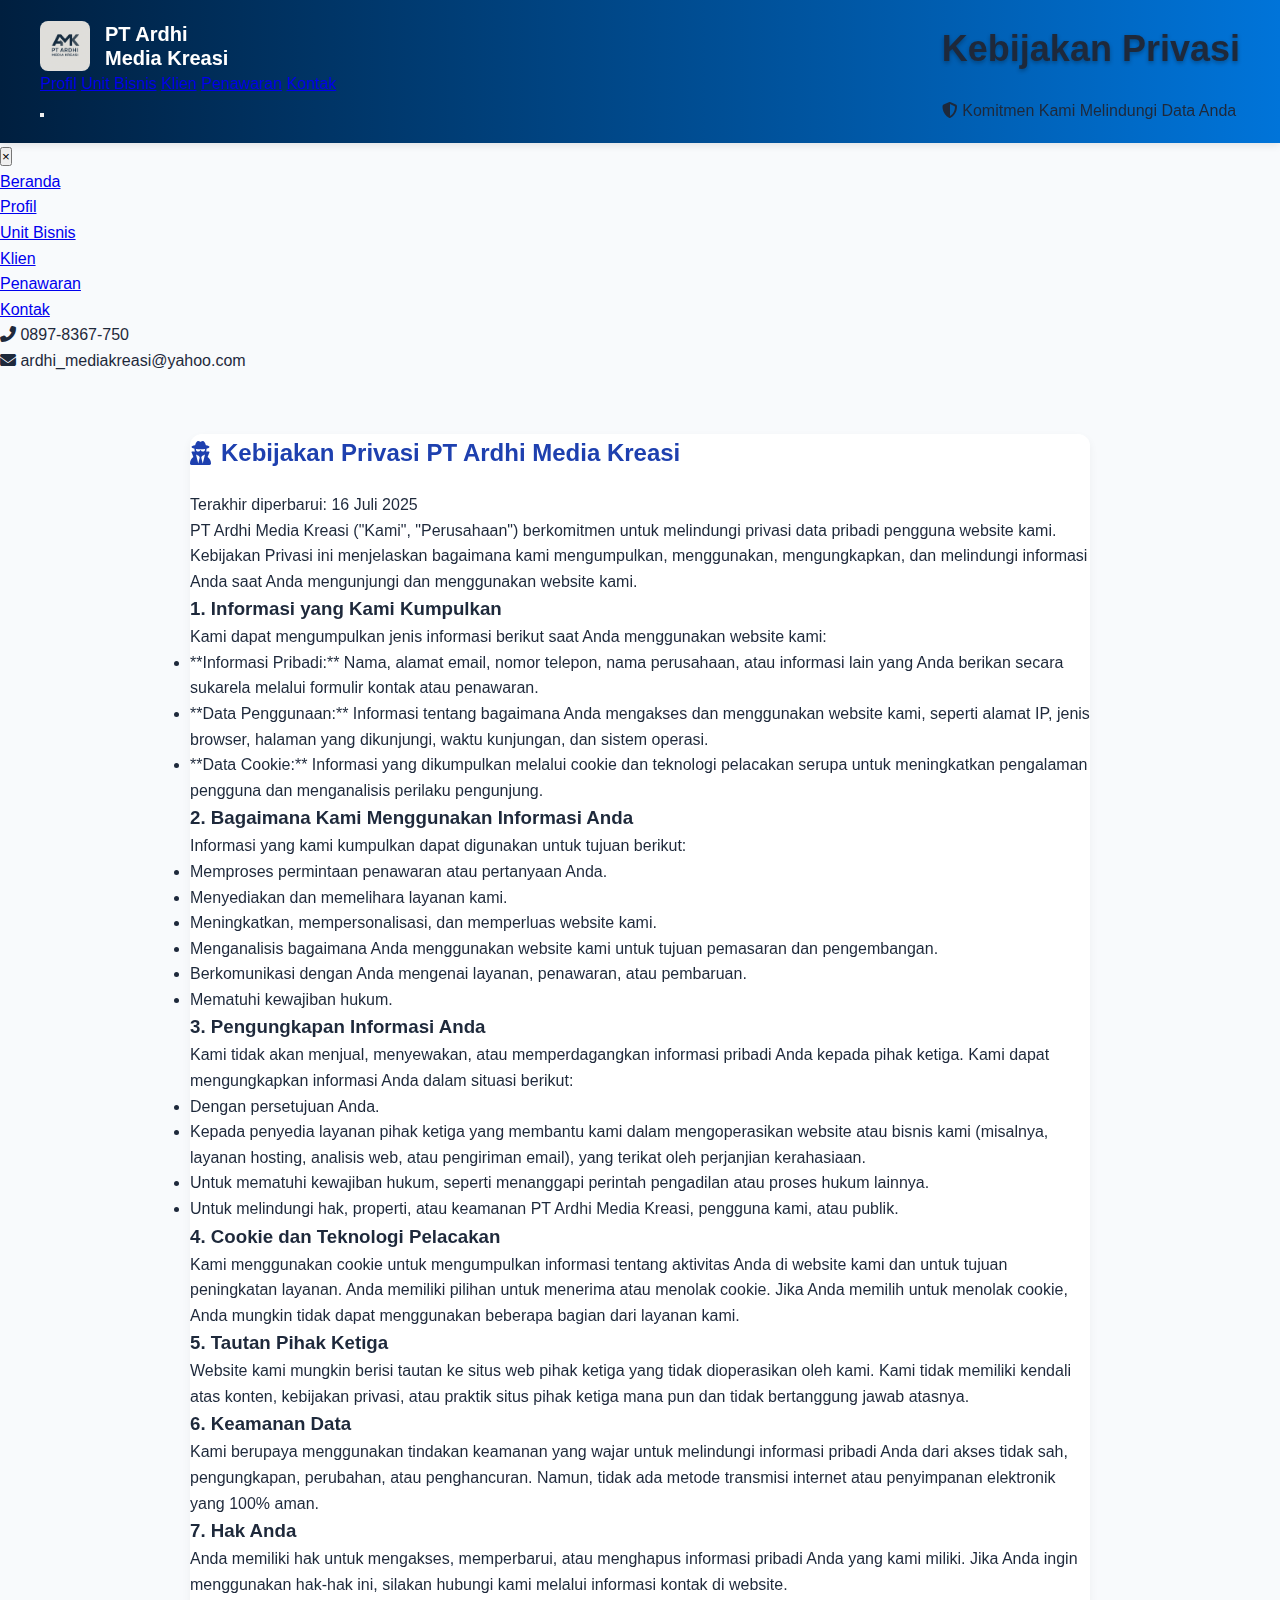
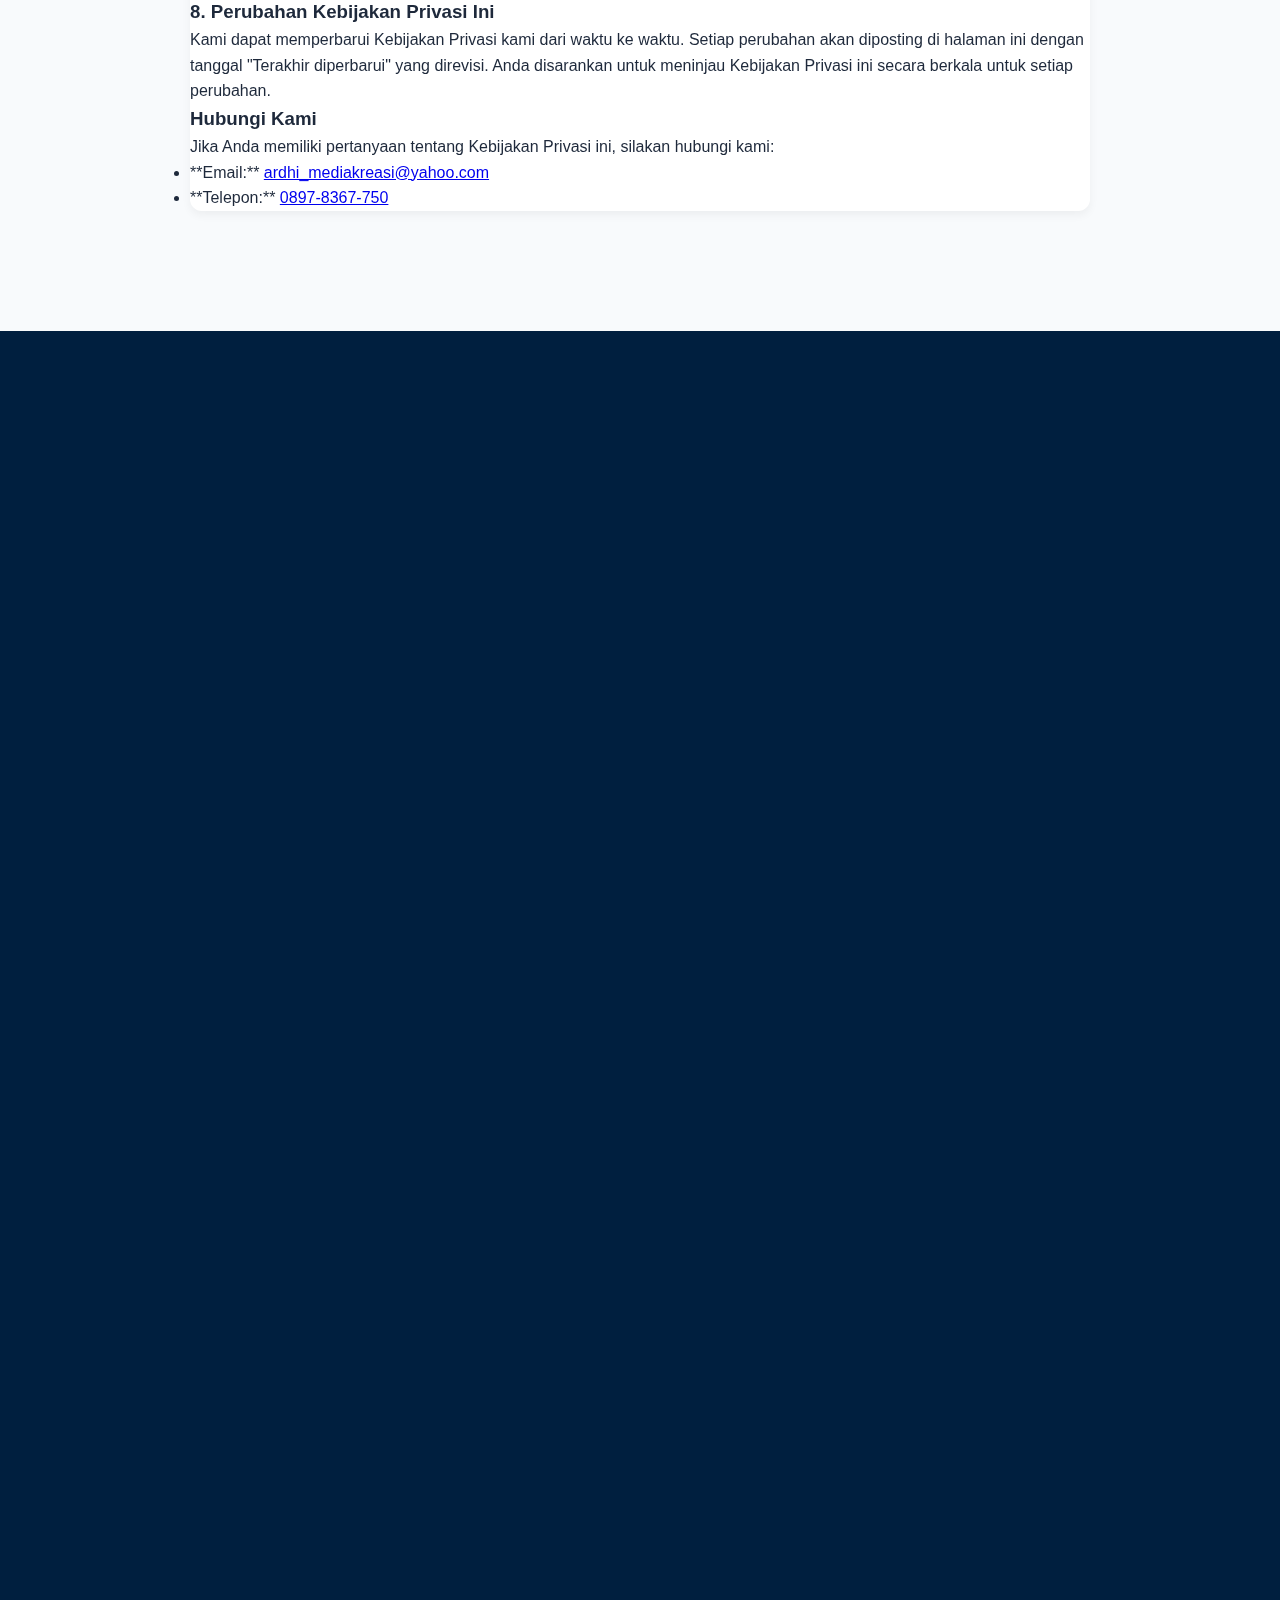
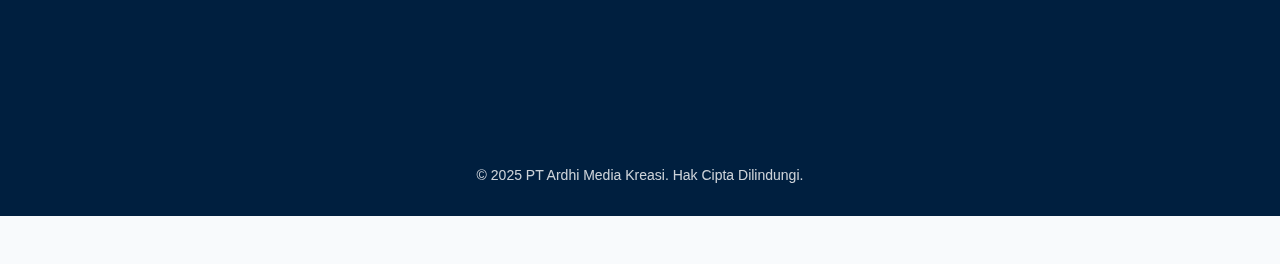
<file: privacy-policy.html>
<!DOCTYPE html>
<html lang="id">
<head>
    <meta charset="UTF-8">
    <meta name="viewport" content="width=device-width, initial-scale=1.0">
    <title>Kebijakan Privasi - PT Ardhi Media Kreasi</title>
    <link rel="stylesheet" href="https://cdnjs.cloudflare.com/ajax/libs/font-awesome/6.5.0/css/all.min.css" crossorigin="anonymous" referrerpolicy="no-referrer" />
    <link rel="stylesheet" href="https://unpkg.com/aos@2.3.1/dist/aos.css" />
    <link rel="stylesheet" href="https://cdnjs.cloudflare.com/ajax/libs/animate.css/4.1.1/animate.min.css"/>
    <link rel="stylesheet" href="style.css">
</head>
<body>
    <header id="main-header">
        <div class="header-top">
            <a href="index.html" class="logo">
                <img src="logo.png" alt="Logo PT Ardhi Media Kreasi">
                <div class="logo-text">PT Ardhi<br>Media Kreasi</div>
            </a>
            <nav class="desktop-nav">
                <a href="profil.html">Profil</a>
                <a href="unit-bisnis.html">Unit Bisnis</a>
                <a href="klien.html">Klien</a>
                <a href="penawaran.html">Penawaran</a>
                <a href="kontak.html">Kontak</a>
            </nav>
            <button class="hamburger-toggle" aria-label="Toggle Navigation Menu">
                <span class="bar"></span>
                <span class="bar"></span>
                <span class="bar"></span>
            </button>
        </div>
        
        <div class="hero-content-in-header" data-aos="fade-in">
            <h1 class="animate__animated animate__fadeInDown">Kebijakan Privasi</h1>
            <p class="animate__animated animate__fadeInUp animate__delay-1s">
                <i class="fas fa-shield-alt hero-icon animate__animated animate__pulse animate__infinite"></i> Komitmen Kami Melindungi Data Anda
            </p>
        </div>
    </header>

    <nav id="mobile-nav-overlay">
        <button class="close-btn" aria-label="Close Navigation Menu">×</button>
        <ul class="mobile-nav-links">
            <li><a href="index.html">Beranda</a></li>
            <li><a href="profil.html">Profil</a></li>
            <li><a href="unit-bisnis.html">Unit Bisnis</a></li>
            <li><a href="klien.html">Klien</a></li>
            <li><a href="penawaran.html">Penawaran</a></li>
            <li><a href="kontak.html">Kontak</a></li>
        </ul>
        <div class="mobile-nav-info">
            <p><i class="fas fa-phone-alt"></i> 0897-8367-750</p>
            <p><i class="fas fa-envelope"></i> ardhi_mediakreasi@yahoo.com</p>
        </div>
    </nav>

    <main>
        <section id="privacy-policy-content" class="section-padded">
            <div class="container">
                <article class="content-card" data-aos="fade-up">
                    <h2><i class="fas fa-user-secret icon-accent"></i> Kebijakan Privasi PT Ardhi Media Kreasi</h2>
                    <p class="last-updated">Terakhir diperbarui: 16 Juli 2025</p>

                    <p>PT Ardhi Media Kreasi ("Kami", "Perusahaan") berkomitmen untuk melindungi privasi data pribadi pengguna website kami. Kebijakan Privasi ini menjelaskan bagaimana kami mengumpulkan, menggunakan, mengungkapkan, dan melindungi informasi Anda saat Anda mengunjungi dan menggunakan website kami.</p>

                    <h3>1. Informasi yang Kami Kumpulkan</h3>
                    <p>Kami dapat mengumpulkan jenis informasi berikut saat Anda menggunakan website kami:</p>
                    <ul>
                        <li>**Informasi Pribadi:** Nama, alamat email, nomor telepon, nama perusahaan, atau informasi lain yang Anda berikan secara sukarela melalui formulir kontak atau penawaran.</li>
                        <li>**Data Penggunaan:** Informasi tentang bagaimana Anda mengakses dan menggunakan website kami, seperti alamat IP, jenis browser, halaman yang dikunjungi, waktu kunjungan, dan sistem operasi.</li>
                        <li>**Data Cookie:** Informasi yang dikumpulkan melalui cookie dan teknologi pelacakan serupa untuk meningkatkan pengalaman pengguna dan menganalisis perilaku pengunjung.</li>
                    </ul>

                    <h3>2. Bagaimana Kami Menggunakan Informasi Anda</h3>
                    <p>Informasi yang kami kumpulkan dapat digunakan untuk tujuan berikut:</p>
                    <ul>
                        <li>Memproses permintaan penawaran atau pertanyaan Anda.</li>
                        <li>Menyediakan dan memelihara layanan kami.</li>
                        <li>Meningkatkan, mempersonalisasi, dan memperluas website kami.</li>
                        <li>Menganalisis bagaimana Anda menggunakan website kami untuk tujuan pemasaran dan pengembangan.</li>
                        <li>Berkomunikasi dengan Anda mengenai layanan, penawaran, atau pembaruan.</li>
                        <li>Mematuhi kewajiban hukum.</li>
                    </ul>

                    <h3>3. Pengungkapan Informasi Anda</h3>
                    <p>Kami tidak akan menjual, menyewakan, atau memperdagangkan informasi pribadi Anda kepada pihak ketiga. Kami dapat mengungkapkan informasi Anda dalam situasi berikut:</p>
                    <ul>
                        <li>Dengan persetujuan Anda.</li>
                        <li>Kepada penyedia layanan pihak ketiga yang membantu kami dalam mengoperasikan website atau bisnis kami (misalnya, layanan hosting, analisis web, atau pengiriman email), yang terikat oleh perjanjian kerahasiaan.</li>
                        <li>Untuk mematuhi kewajiban hukum, seperti menanggapi perintah pengadilan atau proses hukum lainnya.</li>
                        <li>Untuk melindungi hak, properti, atau keamanan PT Ardhi Media Kreasi, pengguna kami, atau publik.</li>
                    </ul>

                    <h3>4. Cookie dan Teknologi Pelacakan</h3>
                    <p>Kami menggunakan cookie untuk mengumpulkan informasi tentang aktivitas Anda di website kami dan untuk tujuan peningkatan layanan. Anda memiliki pilihan untuk menerima atau menolak cookie. Jika Anda memilih untuk menolak cookie, Anda mungkin tidak dapat menggunakan beberapa bagian dari layanan kami.</p>

                    <h3>5. Tautan Pihak Ketiga</h3>
                    <p>Website kami mungkin berisi tautan ke situs web pihak ketiga yang tidak dioperasikan oleh kami. Kami tidak memiliki kendali atas konten, kebijakan privasi, atau praktik situs pihak ketiga mana pun dan tidak bertanggung jawab atasnya.</p>

                    <h3>6. Keamanan Data</h3>
                    <p>Kami berupaya menggunakan tindakan keamanan yang wajar untuk melindungi informasi pribadi Anda dari akses tidak sah, pengungkapan, perubahan, atau penghancuran. Namun, tidak ada metode transmisi internet atau penyimpanan elektronik yang 100% aman.</p>

                    <h3>7. Hak Anda</h3>
                    <p>Anda memiliki hak untuk mengakses, memperbarui, atau menghapus informasi pribadi Anda yang kami miliki. Jika Anda ingin menggunakan hak-hak ini, silakan hubungi kami melalui informasi kontak di website.</p>

                    <h3>8. Perubahan Kebijakan Privasi Ini</h3>
                    <p>Kami dapat memperbarui Kebijakan Privasi kami dari waktu ke waktu. Setiap perubahan akan diposting di halaman ini dengan tanggal "Terakhir diperbarui" yang direvisi. Anda disarankan untuk meninjau Kebijakan Privasi ini secara berkala untuk setiap perubahan.</p>

                    <h3>Hubungi Kami</h3>
                    <p>Jika Anda memiliki pertanyaan tentang Kebijakan Privasi ini, silakan hubungi kami:</p>
                    <ul>
                        <li>**Email:** <a href="mailto:ardhi_mediakreasi@yahoo.com">ardhi_mediakreasi@yahoo.com</a></li>
                        <li>**Telepon:** <a href="tel:+628978367750">0897-8367-750</a></li>
                    </ul>
                </article>
            </div>
        </section>
    </main>

    <footer>
        <div class="container">
            <div class="footer-grid">
                <div class="footer-about" data-aos="fade-up">
                    <div class="footer-logo">
                        <img src="logo.png" alt="Logo PT Ardhi Media Kreasi">
                        <span>PT Ardhi Media Kreasi</span>
                    </div>
                    <p>Mitra terpercaya Anda dalam pengadaan barang dan jasa berkualitas untuk instansi dan perusahaan.</p>
                </div>
                <div class="footer-links" data-aos="fade-up" data-aos-delay="100">
                    <h3>Navigasi</h3>
                    <ul>
                        <li><a href="profil.html">Profil Perusahaan</a></li>
                        <li><a href="unit-bisnis.html">Unit Bisnis</a></li>
                        <li><a href="klien.html">Daftar Klien</a></li>
                        <li><a href="penawaran.html">Ajukan Penawaran</a></li>
                        <li><a href="kontak.html">Kontak Kami</a></li>
                        <li><a href="privacy-policy.html">Kebijakan Privasi</a></li> 
                    </ul>
                </div>
                <div class="footer-contact" data-aos="fade-up" data-aos-delay="200">
                    <h3>Kontak Kami</h3>
                    <p><i class="fas fa-map-marker-alt"></i> JI Wolter Monginsidi Gg Hi. Abdullah No 19A, Pengajaran, Telukbetung Utara, Bandar Lampung</p>
                    <p><i class="fas fa-phone-alt"></i> <a href="tel:+628978367750">0897-8367-750</a></p>
                    <p><i class="fas fa-envelope"></i> <a href="mailto:ardhi_mediakreasi@yahoo.com">ardhi_mediakreasi@yahoo.com</a></p>
                </div>
                <div class="footer-social" data-aos="fade-up" data-aos-delay="300">
                    <h3>Ikuti Kami</h3>
                    <div class="social-icons">
                        <a href="#" aria-label="Facebook"><i class="fab fa-facebook-f"></i></a>
                        <a href="#" aria-label="Instagram"><i class="fab fa-instagram"></i></a>
                        <a href="#" aria-label="LinkedIn"><i class="fab fa-linkedin-in"></i></a>
                    </div>
                </div>
            </div>
            <div class="footer-bottom">
                <p class="copyright">© 2025 PT Ardhi Media Kreasi. Hak Cipta Dilindungi.</p>
            </div>
        </div>
    </footer>

    <button id="scroll-top-btn" title="Kembali ke atas">
        <i class="fas fa-arrow-up"></i>
    </button>

    <script src="https://unpkg.com/aos@2.3.1/dist/aos.js"></script>
    <script src="script.js"></script>
</body>
</html>
</file>
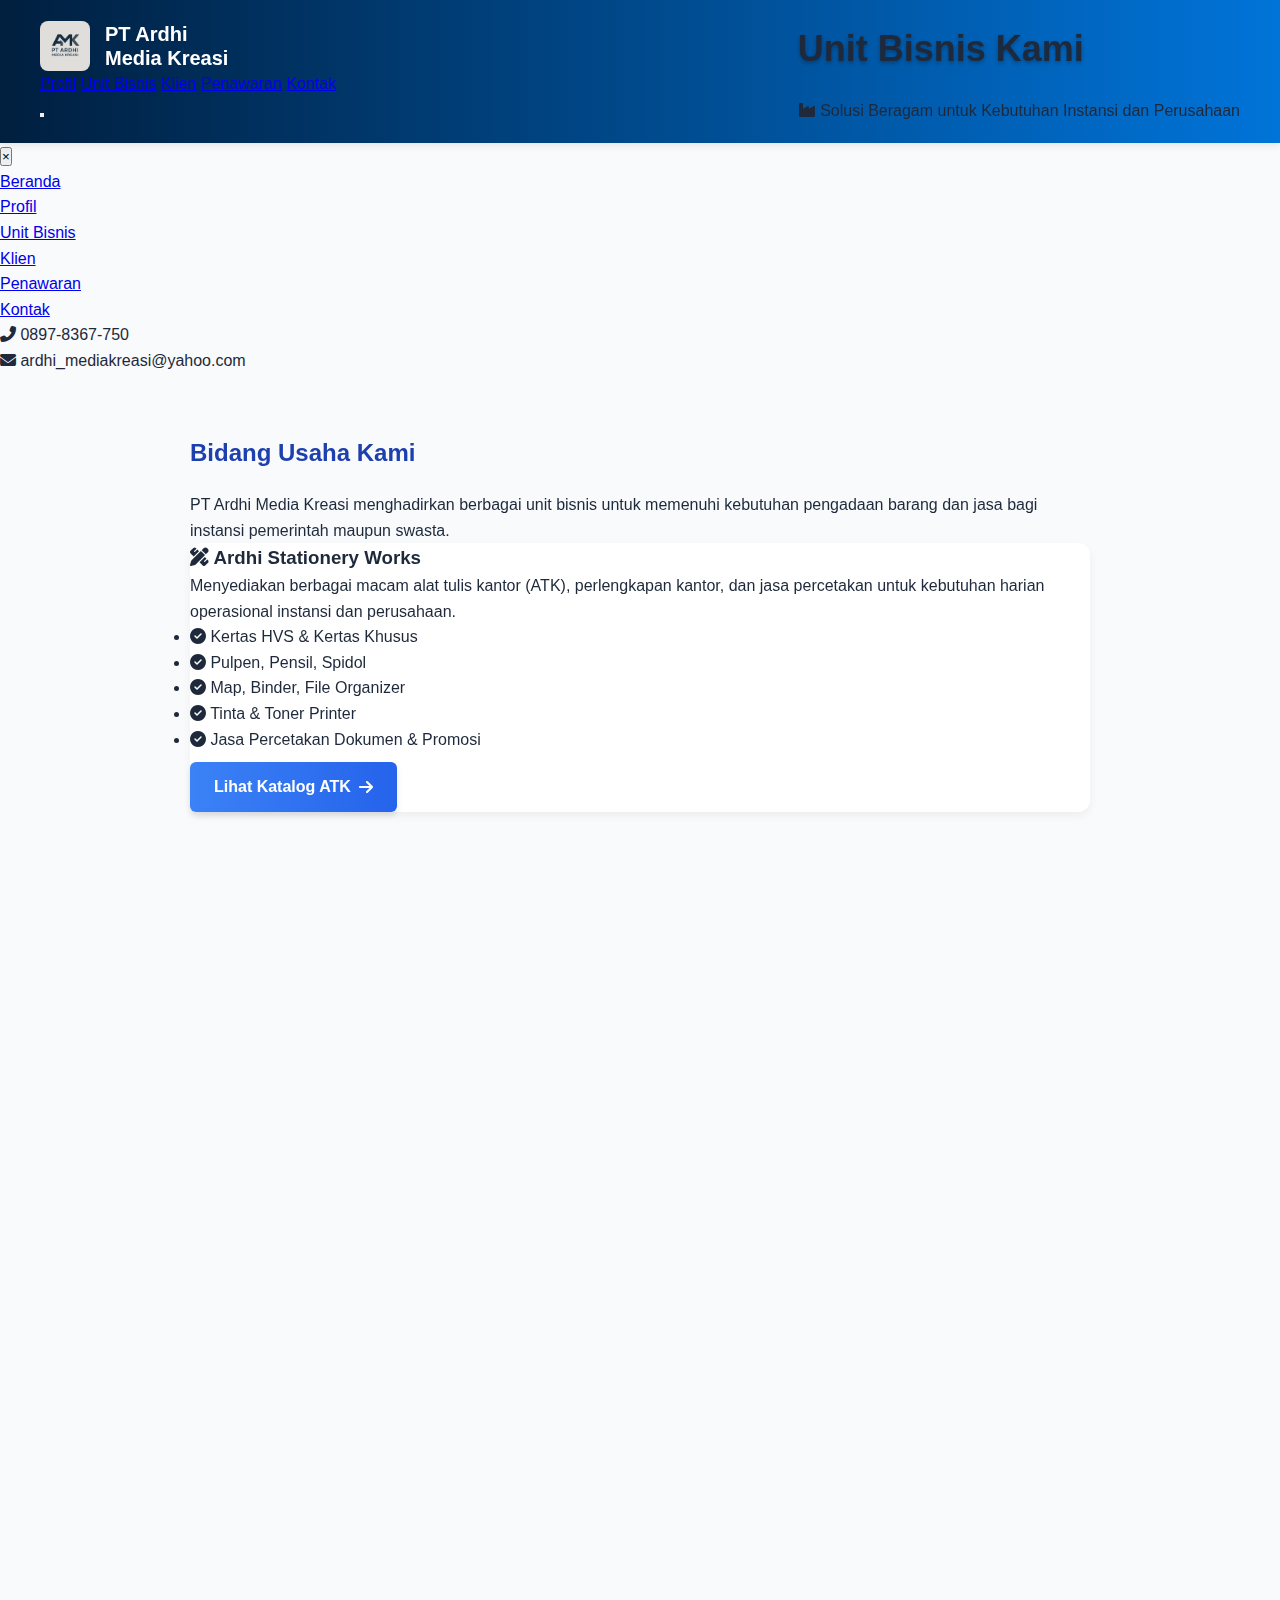
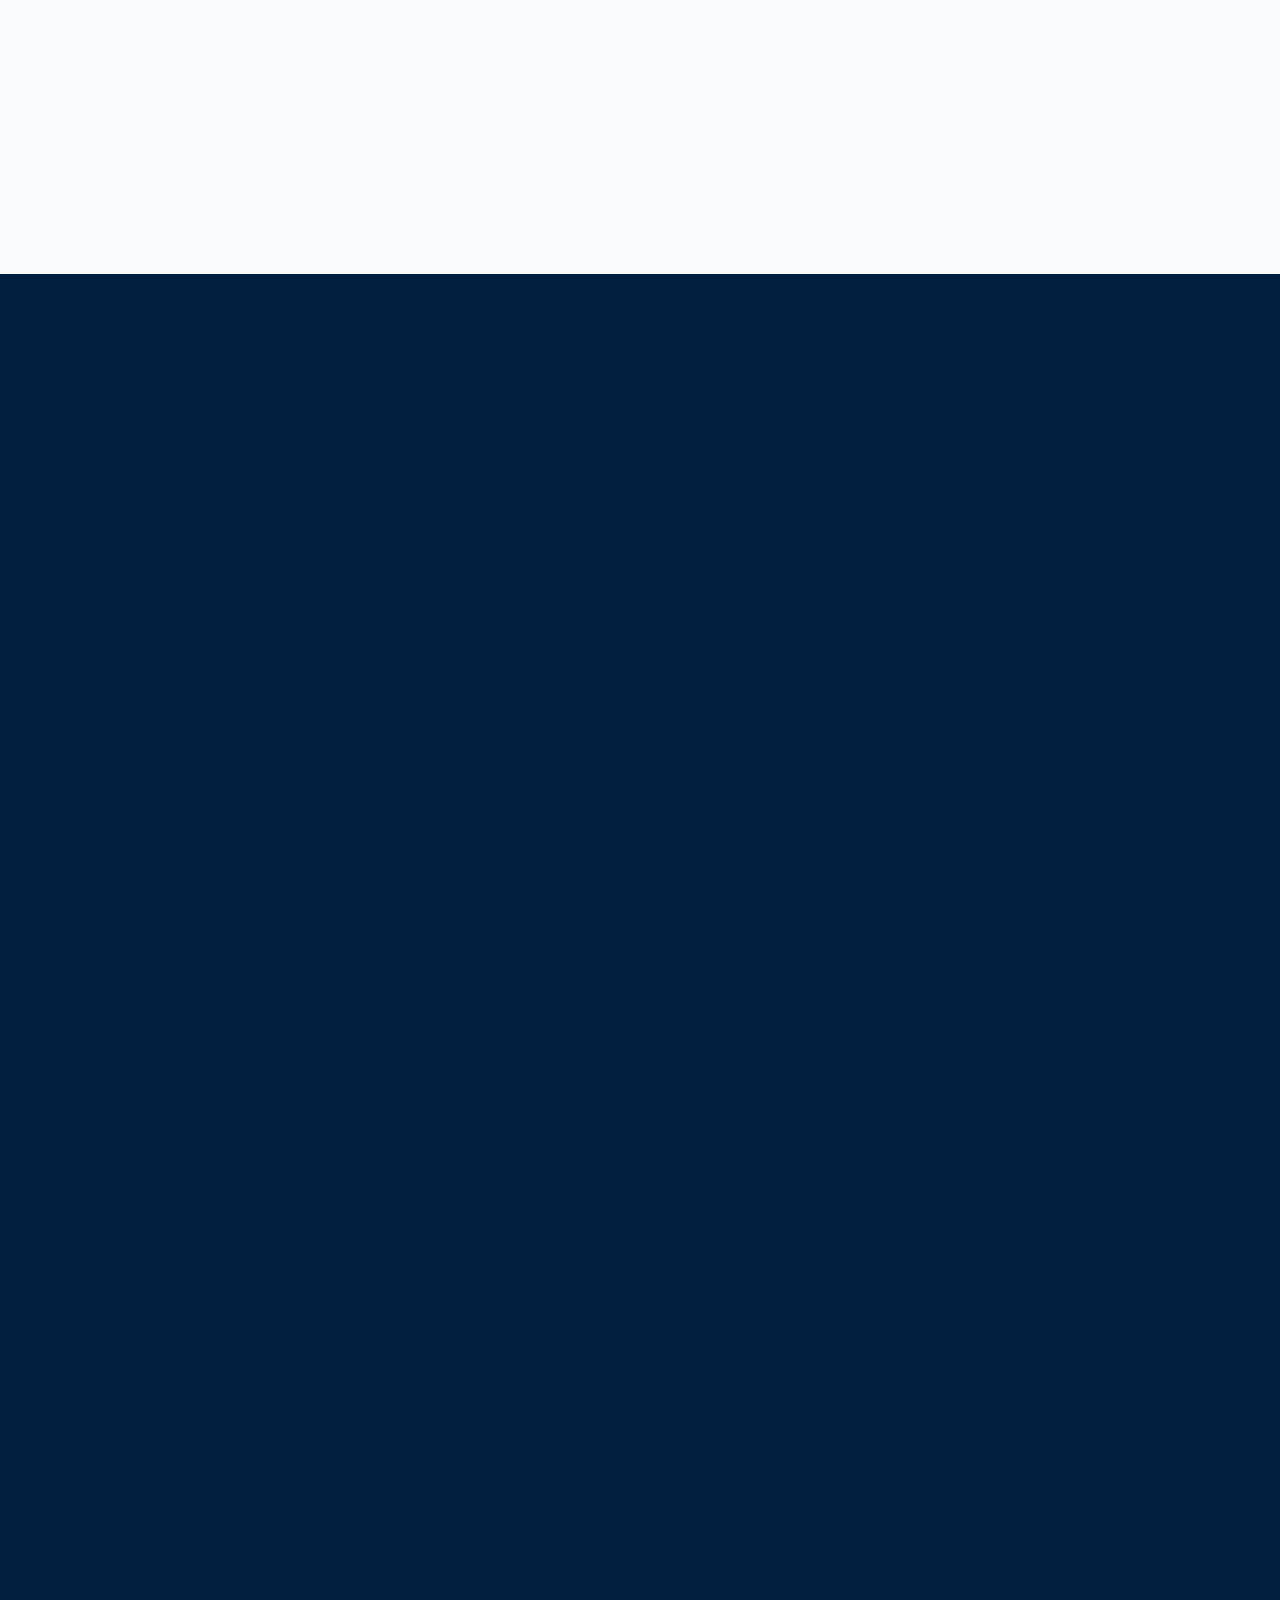
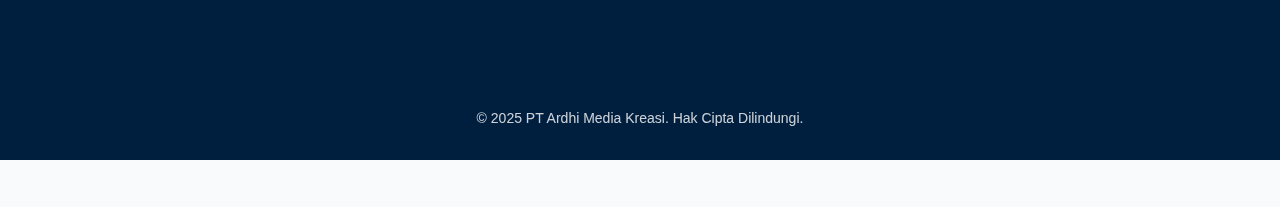
<file: unit-bisnis.html>
<!DOCTYPE html>
<html lang="id">
<head>
    <meta charset="UTF-8">
    <meta name="viewport" content="width=device-width, initial-scale=1.0">
    <title>Unit Bisnis - PT Ardhi Media Kreasi</title>
    <link rel="stylesheet" href="https://cdnjs.cloudflare.com/ajax/libs/font-awesome/6.5.0/css/all.min.css" crossorigin="anonymous" referrerpolicy="no-referrer" />
    <link rel="stylesheet" href="https://unpkg.com/aos@2.3.1/dist/aos.css" />
    <link rel="stylesheet" href="https://cdnjs.cloudflare.com/ajax/libs/animate.css/4.1.1/animate.min.css"/>
    <link rel="stylesheet" href="style.css">
</head>
<body>
    <header id="main-header">
        <div class="header-top">
            <a href="index.html" class="logo">
                <img src="logo.png" alt="Logo PT Ardhi Media Kreasi">
                <div class="logo-text">PT Ardhi<br>Media Kreasi</div>
            </a>
            <nav class="desktop-nav">
                <a href="profil.html">Profil</a>
                <a href="unit-bisnis.html" class="active">Unit Bisnis</a>
                <a href="klien.html">Klien</a>
                <a href="penawaran.html">Penawaran</a>
                <a href="kontak.html">Kontak</a>
            </nav>
            <button class="hamburger-toggle" aria-label="Toggle Navigation Menu">
                <span class="bar"></span>
                <span class="bar"></span>
                <span class="bar"></span>
            </button>
        </div>
        
        <div class="hero-content-in-header" data-aos="fade-in">
            <h1 class="animate__animated animate__fadeInDown">Unit Bisnis Kami</h1>
            <p class="animate__animated animate__fadeInUp animate__delay-1s">
                <i class="fas fa-industry hero-icon animate__animated animate__pulse animate__infinite"></i> Solusi Beragam untuk Kebutuhan Instansi dan Perusahaan
            </p>
        </div>
    </header>

    <nav id="mobile-nav-overlay">
        <button class="close-btn" aria-label="Close Navigation Menu">×</button>
        <ul class="mobile-nav-links">
            <li><a href="index.html">Beranda</a></li>
            <li><a href="profil.html">Profil</a></li>
            <li><a href="unit-bisnis.html" class="active">Unit Bisnis</a></li>
            <li><a href="klien.html">Klien</a></li>
            <li><a href="penawaran.html">Penawaran</a></li>
            <li><a href="kontak.html">Kontak</a></li>
        </ul>
        <div class="mobile-nav-info">
            <p><i class="fas fa-phone-alt"></i> 0897-8367-750</p>
            <p><i class="fas fa-envelope"></i> ardhi_mediakreasi@yahoo.com</p>
        </div>
    </nav>

    <main>
        <section id="unit-bisnis" class="section-padded">
            <div class="container">
                <div class="section-header" data-aos="fade-up">
                    <h2>Bidang Usaha Kami</h2>
                    <p class="subtitle">PT Ardhi Media Kreasi menghadirkan berbagai unit bisnis untuk memenuhi kebutuhan pengadaan barang dan jasa bagi instansi pemerintah maupun swasta.</p>
                </div>

                <div class="unit-bisnis-grid">
                    <div class="content-card unit-bisnis-card" data-aos="fade-up" data-aos-delay="100">
                        <h3><i class="fas fa-pencil-ruler"></i> Ardhi Stationery Works</h3>
                        <p class="description">Menyediakan berbagai macam alat tulis kantor (ATK), perlengkapan kantor, dan jasa percetakan untuk kebutuhan harian operasional instansi dan perusahaan.</p>
                        <ul>
                            <li><i class="fas fa-check-circle"></i> Kertas HVS & Kertas Khusus</li>
                            <li><i class="fas fa-check-circle"></i> Pulpen, Pensil, Spidol</li>
                            <li><i class="fas fa-check-circle"></i> Map, Binder, File Organizer</li>
                            <li><i class="fas fa-check-circle"></i> Tinta & Toner Printer</li>
                            <li><i class="fas fa-check-circle"></i> Jasa Percetakan Dokumen & Promosi</li>
                        </ul>
                        <a href="stationery.html" class="button button-primary">Lihat Katalog ATK <i class="fas fa-arrow-right"></i></a>
                    </div>

                    <div class="content-card unit-bisnis-card" data-aos="fade-up" data-aos-delay="200">
                        <h3><i class="fas fa-chair"></i> Ardhi Office Solutions</h3>
                        <p class="description">Fokus pada pengadaan sarana dan prasarana untuk kenyamanan dan efisiensi lingkungan kerja, mulai dari furniture hingga peralatan elektronik.</p>
                        <ul>
                            <li><i class="fas fa-check-circle"></i> Meja & Kursi Kantor</li>
                            <li><i class="fas fa-check-circle"></i> Lemari Arsip & Rak Penyimpanan</li>
                            <li><i class="fas fa-check-circle"></i> Peralatan Elektronik Kantor (Printer, Scanner, Komputer)</li>
                            <li><i class="fas fa-check-circle"></i> Peralatan Kebersihan Kantor</li>
                            <li><i class="fas fa-check-circle"></i> Jasa Instalasi & Perawatan Ringan</li>
                        </ul>
                        <a href="penawaran.html?unit=Sarana & Prasarana" class="button button-primary">Ajukan Penawaran <i class="fas fa-arrow-right"></i></a>
                    </div>

                    <div class="content-card unit-bisnis-card" data-aos="fade-up" data-aos-delay="300">
                        <h3><i class="fas fa-server"></i> Ardhi Tech Solutions</h3>
                        <p class="description">Menyediakan pengadaan perangkat keras (hardware) dan perangkat lunak (software) terkini, serta jasa konsultasi dan implementasi IT.</p>
                        <ul>
                            <li><i class="fas fa-check-circle"></i> Komputer, Laptop, Server</li>
                            <li><i class="fas fa-check-circle"></i> Software Lisensi Original</li>
                            <li><i class="fas fa-check-circle"></i> Jaringan & Keamanan Data</li>
                            <li><i class="fas fa-check-circle"></i> Konsultasi Sistem IT</li>
                            <li><i class="fas fa-check-circle"></i> Jasa Instalasi & Migrasi Data</li>
                        </ul>
                        <a href="penawaran.html?unit=IT & Konsultasi" class="button button-primary">Ajukan Penawaran <i class="fas fa-arrow-right"></i></a>
                    </div>

                    <div class="content-card unit-bisnis-card" data-aos="fade-up" data-aos-delay="400">
                        <h3><i class="fas fa-truck-loading"></i> Ardhi General Supplier</h3>
                        <p class="description">Kami juga melayani pengadaan barang-barang umum dan kebutuhan khusus lainnya yang mungkin tidak tercakup dalam unit bisnis di atas.</p>
                        <ul>
                            <li><i class="fas fa-check-circle"></i> Kebutuhan Umum Rumah Tangga Kantor</li>
                            <li><i class="fas fa-check-circle"></i> Perlengkapan Safety & Keamanan</li>
                            <li><i class="fas fa-check-circle"></i> Produk Kebersihan & Sanitasi</li>
                            <li><i class="fas fa-check-circle"></i> Kebutuhan Proyek Khusus</li>
                            <li><i class="fas fa-check-circle"></i> Solusi Pengadaan Sesuai Permintaan</li>
                        </ul>
                        <a href="penawaran.html?unit=General Supplier" class="button button-primary">Ajukan Penawaran <i class="fas fa-arrow-right"></i></a>
                    </div>
                </div>

                <div class="catalog-note" data-aos="fade-up">
                    <p><i class="fas fa-lightbulb"></i> Kami berkomitmen untuk menyediakan produk dan layanan berkualitas terbaik. Jika unit bisnis atau produk yang Anda cari tidak tercantum di sini, jangan ragu untuk menghubungi kami. Kami siap berdiskusi dan mencari solusi pengadaan yang tepat untuk kebutuhan spesifik Anda.</p>
                    <a href="kontak.html" class="button button-secondary">Diskusikan Kebutuhan Anda <i class="fas fa-comments"></i></a>
                </div>
            </div>
        </section>
    </main>

    <footer>
        <div class="container">
            <div class="footer-grid">
                <div class="footer-about" data-aos="fade-up">
                    <div class="footer-logo">
                        <img src="logo.png" alt="Logo PT Ardhi Media Kreasi">
                        <span>PT Ardhi Media Kreasi</span>
                    </div>
                    <p>Mitra terpercaya Anda dalam pengadaan barang dan jasa berkualitas untuk instansi dan perusahaan.</p>
                </div>
                <div class="footer-links" data-aos="fade-up" data-aos-delay="100">
    <h3>Navigasi</h3>
    <ul>
        <li><a href="profil.html">Profil Perusahaan</a></li>
        <li><a href="unit-bisnis.html">Unit Bisnis</a></li>
        <li><a href="klien.html">Daftar Klien</a></li>
        <li><a href="penawaran.html">Ajukan Penawaran</a></li>
        <li><a href="kontak.html">Kontak Kami</a></li>
        <li><a href="privacy-policy.html">Kebijakan Privasi</a></li>
    </ul>
</div>
                <div class="footer-contact" data-aos="fade-up" data-aos-delay="200">
                    <h3>Kontak Kami</h3>
                    <p><i class="fas fa-map-marker-alt"></i> JI Wolter Monginsidi Gg Hi. Abdullah No 19A, Pengajaran, Telukbetung Utara, Bandar Lampung</p>
                    <p><i class="fas fa-phone-alt"></i> <a href="tel:+628978367750">0897-8367-750</a></p>
                    <p><i class="fas fa-envelope"></i> <a href="mailto:ardhi_mediakreasi@yahoo.com">ardhi_mediakreasi@yahoo.com</a></p>
                </div>
                <div class="footer-social" data-aos="fade-up" data-aos-delay="300">
                    <h3>Ikuti Kami</h3>
                    <div class="social-icons">
                        <a href="#" aria-label="Facebook"><i class="fab fa-facebook-f"></i></a>
                        <a href="#" aria-label="Instagram"><i class="fab fa-instagram"></i></a>
                        <a href="#" aria-label="LinkedIn"><i class="fab fa-linkedin-in"></i></a>
                    </div>
                </div>
            </div>
            <div class="footer-bottom">
                <p class="copyright">© 2025 PT Ardhi Media Kreasi. Hak Cipta Dilindungi.</p>
            </div>
        </div>
    </footer>

    <button id="scroll-top-btn" title="Kembali ke atas">
        <i class="fas fa-arrow-up"></i>
    </button>

    <script src="https://unpkg.com/aos@2.3.1/dist/aos.js"></script>
    <script src="script.js"></script>
</body>
</html>
</file>
<file: style.css>
:root {
    /* Colors */
    --primary-color: #001F3F; /* Dark Blue */
    --secondary-color: #0074D9; /* Bright Blue */
    --accent-color: #1e40af; /* Deeper Blue for headings */
    --text-color: #1e293b; /* Dark Slate */
    --light-bg: #f8fafc; /* Light Gray */
    --card-bg: #fff; /* White */
    --subtle-bg: #f1f5f9; /* Lighter Gray */
    --hover-blue: #3b82f6; /* Lighter blue for hover effects */

    /* Fonts */
    --font-sans: 'Segoe UI', -apple-system, BlinkMacSystemFont, "Segoe UI", Roboto, "Helvetica Neue", Arial, sans-serif;

    /* Transitions */
    --transition-speed: 0.3s;
    --transition-ease: ease-in-out;
}

/* General Styles */
* {
    margin: 0;
    padding: 0;
    box-sizing: border-box;
    font-family: var(--font-sans);
    scroll-behavior: smooth;
}

body {
    background-color: var(--light-bg);
    color: var(--text-color);
    line-height: 1.6;
    overflow-x: hidden; /* Mencegah scrollbar horizontal dari animasi */
}

/* Header */
header {
    background: linear-gradient(90deg, var(--primary-color), var(--secondary-color));
    display: flex;
    align-items: center;
    justify-content: space-between;
    padding: 20px 40px;
    box-shadow: 0 2px 8px rgba(0,0,0,0.1);
    position: sticky;
    top: 0;
    z-index: 999;
}

.logo {
    display: flex;
    align-items: center;
    gap: 15px;
    text-decoration: none;
    transition: transform var(--transition-speed) var(--transition-ease);
}

.logo:hover {
    transform: scale(1.05);
}

.logo img {
    width: 50px;
    height: auto;
    border-radius: 8px;
}

.logo-text {
    font-size: 20px;
    font-weight: bold;
    color: #fff;
    line-height: 1.2;
}

.desktop-menu {
    display: flex;
    gap: 30px;
    align-items: center;
}

.desktop-menu a {
    color: #fff;
    font-weight: 600;
    text-decoration: none;
    font-size: 15px;
    position: relative;
    transition: color var(--transition-speed) var(--transition-ease);
}

.desktop-menu a::after {
    content: "";
    position: absolute;
    width: 0;
    height: 2px;
    bottom: -4px;
    left: 0;
    background-color: #fff;
    transition: width var(--transition-speed) var(--transition-ease);
}

.desktop-menu a:hover::after,
.desktop-menu a:focus::after {
    width: 100%;
}

/* Main Content Sections */
main {
    display: flex;
    flex-direction: column;
    gap: 30px;
}

section, aside {
    max-width: 960px;
    margin: 0 auto;
    padding: 60px 30px;
}

/* Card Styling for Sections */
.content-card {
    background: var(--card-bg);
    border-radius: 12px;
    box-shadow: 0 4px 10px rgba(0, 0, 0, 0.05);
    transition: transform 0.3s ease-out, box-shadow 0.3s ease-out;
}

.content-card:hover {
    transform: translateY(-5px);
    box-shadow: 0 8px 20px rgba(0, 0, 0, 0.1);
}


h1 {
    font-size: clamp(28px, 5vw, 36px);
    margin-bottom: 20px;
    text-shadow: 0 2px 4px rgba(0,0,0,0.3);
}

h2 {
    color: var(--accent-color);
    margin-bottom: 20px;
    display: flex;
    align-items: center;
    gap: 10px;
}

/* Hero Section */
#hero {
    background: linear-gradient(rgba(0, 0, 0, 0.5), rgba(0, 0, 0, 0.5)), url('banner-atk.jpg') center/cover no-repeat;
    background-attachment: fixed; /* Parallax effect */
    padding: 120px 30px;
    text-align: center;
    color: white;
    margin-top: 30px;
}

.hero-content {
    max-width: 700px;
    margin: 0 auto;
}

.hero-content p {
    font-size: clamp(16px, 2vw, 18px);
    margin-bottom: 30px;
    text-shadow: 0 2px 4px rgba(0,0,0,0.3);
}

/* Specific Section Styles */
.soon-box, .legal-box {
    background: var(--subtle-bg);
    padding: 20px;
    border-radius: 10px;
    margin-top: 20px;
}

.soon-box h3 {
    color: var(--text-color);
    margin-bottom: 10px;
    display: flex;
    align-items: center;
    gap: 8px;
}

.soon-box ul, .legal-box ul {
    list-style: none;
    padding-left: 0;
}

.soon-box li, .legal-box li {
    padding: 8px 0;
    display: flex;
    align-items: center;
    gap: 10px;
}

/* Icons within content */
.icon-blue {
    color: var(--accent-color);
    font-size: 1.2em; /* Slightly larger icons */
}

.soon-box li .fas,
.legal-box li .fas {
    color: var(--secondary-color);
    font-size: 1.1em;
}

/* Buttons */
a.button {
    display: inline-flex; /* Use flexbox for button content */
    align-items: center;
    gap: 8px; /* Space between text and icon */
    margin-top: 10px;
    background: linear-gradient(to right, #3b82f6, #2563eb);
    color: white;
    padding: 12px 24px;
    border-radius: 6px;
    text-decoration: none;
    font-weight: bold;
    box-shadow: 0 4px 6px rgba(0, 0, 0, 0.1);
    transition: background var(--transition-speed) ease, transform 0.2s ease, box-shadow var(--transition-speed) ease;
}

a.button:hover, a.button:focus {
    background: linear-gradient(to right, #2563eb, #1d4ed8);
    transform: translateY(-2px);
    box-shadow: 0 6px 10px rgba(0, 0, 0, 0.15);
}

/* Client Logos */
.client-logo-container {
    display: flex;
    justify-content: center;
    align-items: center;
    margin-top: 30px;
    padding: 20px;
    border-top: 1px dashed var(--subtle-bg);
    border-bottom: 1px dashed var(--subtle-bg);
    background-color: var(--subtle-bg);
    border-radius: 8px;
}

.client-logo {
    max-width: 150px;
    height: auto;
    filter: grayscale(100%); /* Make logos grayscale */
    opacity: 0.7;
    transition: filter 0.3s ease, opacity 0.3s ease;
}

.client-logo:hover {
    filter: grayscale(0%); /* Color on hover */
    opacity: 1;
}

/* Footer */
footer {
    margin-top: 60px;
    padding: 30px;
    text-align: center;
    background: var(--primary-color);
    color: white;
    display: flex;
    flex-direction: column;
    align-items: center;
    gap: 15px;
}

.footer-brand {
    display: flex;
    justify-content: center;
    align-items: center;
    gap: 10px;
}

.footer-brand img {
    width: 40px;
    border-radius: 6px;
}

.footer-brand span {
    font-weight: bold;
}

.social-links {
    display: flex;
    gap: 15px;
}

.social-links a {
    color: #60a5fa;
    font-size: 24px;
    transition: color var(--transition-speed) ease, transform 0.2s ease;
}

.social-links a:hover, .social-links a:focus {
    color: #93c5fd;
    transform: translateY(-3px);
}

.copyright {
    font-size: 14px;
    opacity: 0.8;
}

/* Scroll-to-top Button */
#scroll-top-btn {
    position: fixed;
    bottom: 30px;
    right: 30px;
    padding: 12px 16px;
    font-size: 16px;
    background: var(--accent-color);
    color: white;
    border: none;
    border-radius: 50%;
    cursor: pointer;
    box-shadow: 0 2px 8px rgba(0,0,0,0.2);
    z-index: 999;
    opacity: 0;
    visibility: hidden;
    transition: opacity 0.3s ease, visibility 0.3s ease, transform 0.2s ease;
}

#scroll-top-btn.show {
    opacity: 1;
    visibility: visible;
}

#scroll-top-btn:hover {
    transform: translateY(-3px);
    background: #15328e; /* Slightly darker on hover */
}


/* Responsiveness */
@media (max-width: 768px) {
    header {
        padding: 15px 20px;
        flex-direction: column;
        gap: 15px;
    }

    .desktop-menu {
        flex-wrap: wrap;
        justify-content: center;
        gap: 15px;
    }

    section, aside {
        padding: 40px 20px;
    }
}

@media (max-width: 480px) {
    .logo-text {
        font-size: 18px;
    }

    h1 {
        font-size: 24px;
    }

    a.button {
        padding: 10px 20px;
    }

    .client-logo {
        max-width: 100px; /* Lebih kecil di layar kecil */
    }
}
</file>
